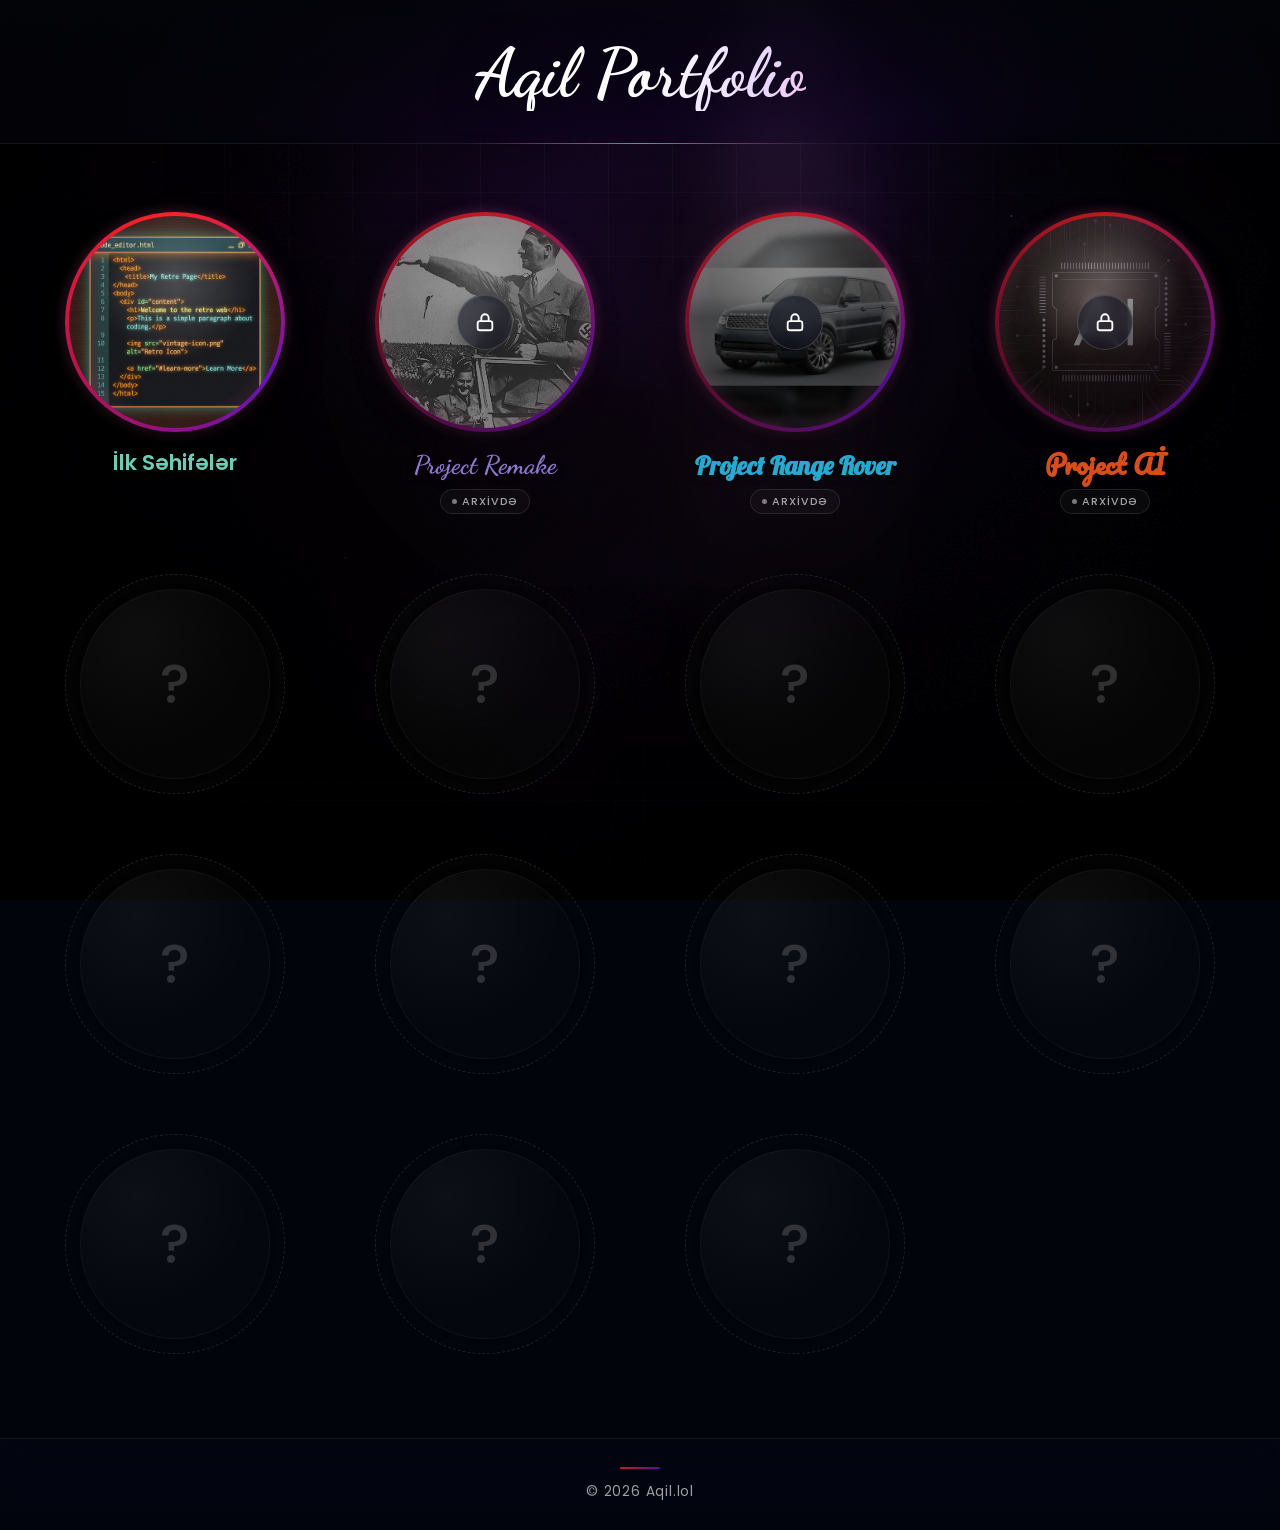
<file: index.html>
<!DOCTYPE html>
<html lang="az">
<head>
    <meta charset="UTF-8">
    <meta name="viewport" content="width=device-width, initial-scale=1.0">
    <meta name="theme-color" content="#030712">
    <meta name="description" content="Aqil Portfolio — Aqil.lol">
    <title>Aqil Portfolio</title>
    <link rel="preconnect" href="https://fonts.googleapis.com">
    <link rel="preconnect" href="https://fonts.gstatic.com" crossorigin>
    <link href="https://fonts.googleapis.com/css2?family=Dancing+Script:wght@700&family=Poppins:wght@400;500;600&family=Lobster&family=Pacifico&display=swap" rel="stylesheet">
    <link rel="stylesheet" href="style.css">
</head>
<body>
    <div class="backdrop" aria-hidden="true">
        <div class="aurora">
            <span class="aurora-blob aurora-blob--1"></span>
            <span class="aurora-blob aurora-blob--2"></span>
            <span class="aurora-blob aurora-blob--3"></span>
        </div>
        <canvas class="bg-canvas"></canvas>
        <div class="bg-beams">
            <span class="beam beam--1"></span>
            <span class="beam beam--2"></span>
            <span class="beam beam--3"></span>
        </div>
        <div class="bg-grid"></div>
        <div class="bg-floor"><div class="bg-floor-plane"></div></div>
        <div class="bg-stars"></div>
        <div class="bg-vignette"></div>
    </div>

    <header>
        <h1>Aqil Portfolio</h1>
    </header>

    <main>
        <section class="portfolio-gallery" aria-label="Layihələr">
            <article class="portfolio-item user-project-new">
                <a class="image-link" href="ilk-sehifeler/" aria-label="İlk Səhifələr">
                    <div class="image-frame">
                        <img src="resources/ilk-sehifeler-thumb.png" alt="" draggable="false">
                        <div class="frame-overlay"></div>
                    </div>
                </a>
                <p class="username">İlk Səhifələr</p>
            </article>
            <article class="portfolio-item user-project-1 is-locked">
                <div class="image-link" role="button" tabindex="0" aria-disabled="true" aria-label="Project Remake — arxivdədir">
                    <div class="image-frame">
                        <img src="resources/hitler.png" alt="" draggable="false">
                        <div class="frame-overlay"></div>
                        <span class="lock-badge" aria-hidden="true">
                            <svg viewBox="0 0 24 24" width="22" height="22" fill="none" stroke="currentColor" stroke-width="2" stroke-linecap="round" stroke-linejoin="round"><rect x="4" y="11" width="16" height="10" rx="2.5"/><path d="M8 11V7.5a4 4 0 0 1 8 0V11"/></svg>
                        </span>
                    </div>
                </div>
                <p class="username">Project Remake</p>
                <span class="archive-tag">Arxivdə</span>
            </article>
            <article class="portfolio-item user-project-2 is-locked">
                <div class="image-link" role="button" tabindex="0" aria-disabled="true" aria-label="Project Range Rover — arxivdədir">
                    <div class="image-frame">
                        <img src="resources/range-rover-thumb.jpg" alt="" draggable="false">
                        <div class="frame-overlay"></div>
                        <span class="lock-badge" aria-hidden="true">
                            <svg viewBox="0 0 24 24" width="22" height="22" fill="none" stroke="currentColor" stroke-width="2" stroke-linecap="round" stroke-linejoin="round"><rect x="4" y="11" width="16" height="10" rx="2.5"/><path d="M8 11V7.5a4 4 0 0 1 8 0V11"/></svg>
                        </span>
                    </div>
                </div>
                <p class="username">Project Range Rover</p>
                <span class="archive-tag">Arxivdə</span>
            </article>
            <article class="portfolio-item user-project-3 is-locked">
                <div class="image-link" role="button" tabindex="0" aria-disabled="true" aria-label="Project Aİ — arxivdədir">
                    <div class="image-frame">
                        <img src="resources/ai.jpg" alt="" draggable="false">
                        <div class="frame-overlay"></div>
                        <span class="lock-badge" aria-hidden="true">
                            <svg viewBox="0 0 24 24" width="22" height="22" fill="none" stroke="currentColor" stroke-width="2" stroke-linecap="round" stroke-linejoin="round"><rect x="4" y="11" width="16" height="10" rx="2.5"/><path d="M8 11V7.5a4 4 0 0 1 8 0V11"/></svg>
                        </span>
                    </div>
                </div>
                <p class="username">Project Aİ</p>
                <span class="archive-tag">Arxivdə</span>
            </article>
            <div class="portfolio-item is-empty" aria-hidden="true"><div class="image-frame"><span class="empty-mark">?</span></div></div>
            <div class="portfolio-item is-empty" aria-hidden="true"><div class="image-frame"><span class="empty-mark">?</span></div></div>
            <div class="portfolio-item is-empty" aria-hidden="true"><div class="image-frame"><span class="empty-mark">?</span></div></div>
            <div class="portfolio-item is-empty" aria-hidden="true"><div class="image-frame"><span class="empty-mark">?</span></div></div>
            <div class="portfolio-item is-empty" aria-hidden="true"><div class="image-frame"><span class="empty-mark">?</span></div></div>
            <div class="portfolio-item is-empty" aria-hidden="true"><div class="image-frame"><span class="empty-mark">?</span></div></div>
            <div class="portfolio-item is-empty" aria-hidden="true"><div class="image-frame"><span class="empty-mark">?</span></div></div>
            <div class="portfolio-item is-empty" aria-hidden="true"><div class="image-frame"><span class="empty-mark">?</span></div></div>
            <div class="portfolio-item is-empty" aria-hidden="true"><div class="image-frame"><span class="empty-mark">?</span></div></div>
            <div class="portfolio-item is-empty" aria-hidden="true"><div class="image-frame"><span class="empty-mark">?</span></div></div>
            <div class="portfolio-item is-empty" aria-hidden="true"><div class="image-frame"><span class="empty-mark">?</span></div></div>
        </section>
    </main>

    <footer>
        <div class="footer-content">
            <span class="footer-line" aria-hidden="true"></span>
            <p>&copy; 2026 Aqil.lol</p>
        </div>
    </footer>

    <div class="toast" role="status" aria-live="polite"></div>

    <script src="script.js"></script>

    <script type="text/javascript">
    (function() {
    window.__insp = window.__insp || [];
    __insp.push(['wid', 417735939]);
    var ldinsp = function(){
    if(typeof window.__inspld != "undefined") return; window.__inspld = 1; var insp = document.createElement('script'); insp.type = 'text/javascript'; insp.async = true; insp.id = "inspsync"; insp.src = ('https:' == document.location.protocol ? 'https' : 'http') + '://cdn.inspectlet.com/inspectlet.js?wid=417735939&r=' + Math.floor(new Date().getTime()/3600000); var x = document.getElementsByTagName('script')[0]; x.parentNode.insertBefore(insp, x); };
    setTimeout(ldinsp, 0);
    })();
    </script>
</body>
</html>
</file>
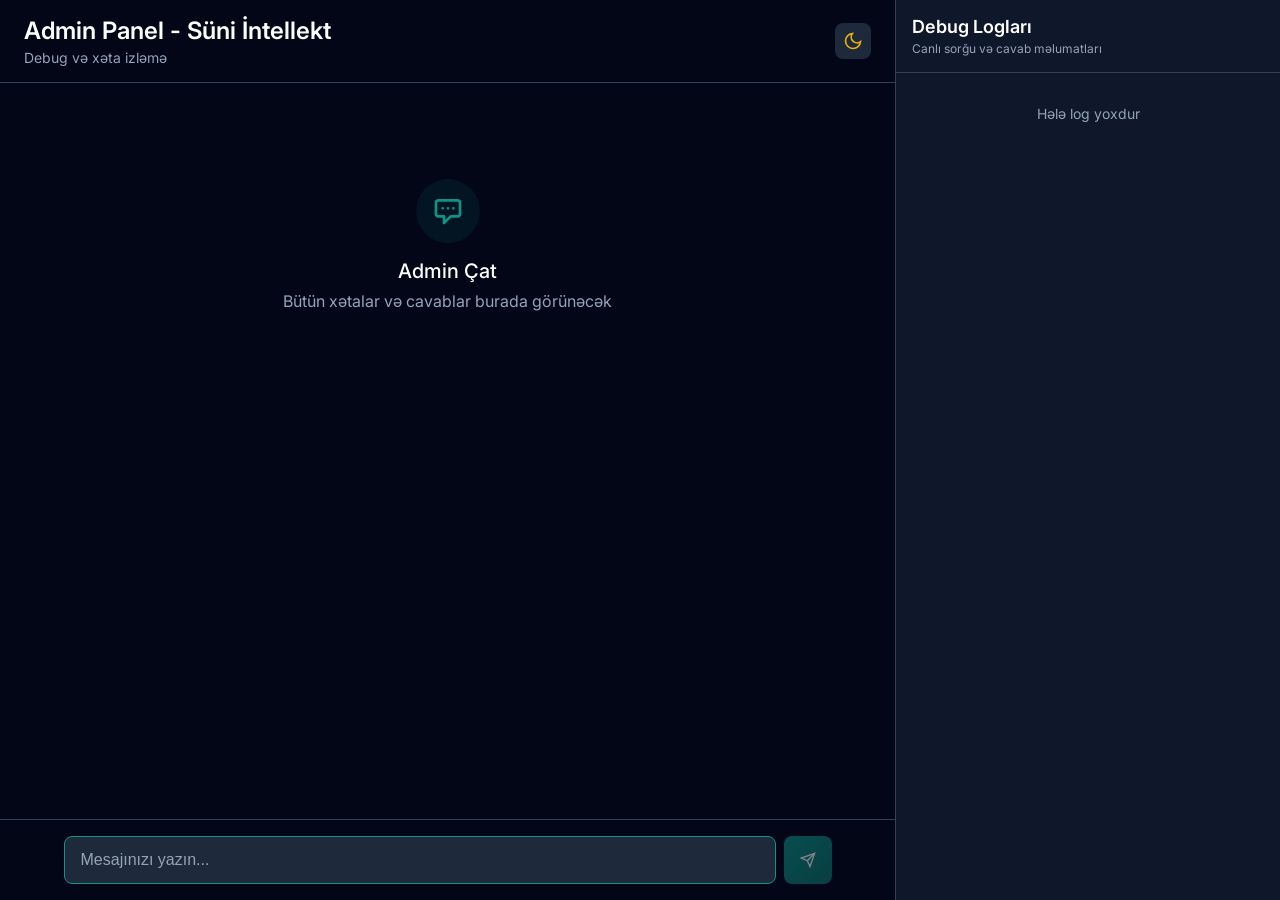
<file: ai-admin/index.html>
<!DOCTYPE html>
<html lang="az">
<head>
    <meta charset="UTF-8">
    <meta name="viewport" content="width=device-width, initial-scale=1.0">
    <title>Admin Panel - Süni İntellekt</title>
    <link rel="stylesheet" href="style.css">
    <link href="https://fonts.googleapis.com/css2?family=Inter:wght@300;400;500;600;700&display=swap" rel="stylesheet">
</head>
<body>
    <div class="app-container">
        <div class="chat-panel">
            <header class="header">
                <div class="header-content">
                    <div>
                        <h1 class="header-title">Admin Panel - Süni İntellekt</h1>
                        <p class="header-subtitle">Debug və xəta izləmə</p>
                    </div>
                    <button class="theme-toggle" id="themeToggle" aria-label="Toggle theme">
                        <div class="icon-container">
                            <svg class="icon-sun" viewBox="0 0 24 24" fill="none" stroke="currentColor" stroke-width="2">
                                <circle cx="12" cy="12" r="5"/><line x1="12" y1="1" x2="12" y2="3"/><line x1="12" y1="21" x2="12" y2="23"/>
                                <line x1="4.22" y1="4.22" x2="5.64" y2="5.64"/><line x1="18.36" y1="18.36" x2="19.78" y2="19.78"/>
                                <line x1="1" y1="12" x2="3" y2="12"/><line x1="21" y1="12" x2="23" y2="12"/>
                                <line x1="4.22" y1="19.78" x2="5.64" y2="18.36"/><line x1="18.36" y1="5.64" x2="19.78" y2="4.22"/>
                            </svg>
                            <svg class="icon-moon" viewBox="0 0 24 24" fill="none" stroke="currentColor" stroke-width="2">
                                <path d="M21 12.79A9 9 0 1 1 11.21 3 7 7 0 0 0 21 12.79z"/>
                            </svg>
                        </div>
                    </button>
                </div>
            </header>

            <main class="main-content" id="scrollContainer">
                <div class="messages-container" id="messagesContainer">
                    <div class="empty-state" id="emptyState">
                        <div class="empty-icon">
                            <svg viewBox="0 0 24 24" fill="none" stroke="currentColor" stroke-width="2">
                                <path stroke-linecap="round" stroke-linejoin="round" d="M8 10h.01M12 10h.01M16 10h.01M9 16H5a2 2 0 01-2-2V6a2 2 0 012-2h14a2 2 0 012 2v8a2 2 0 01-2 2h-5l-5 5v-5z"/>
                            </svg>
                        </div>
                        <h2>Admin Çat</h2>
                        <p>Bütün xətalar və cavablar burada görünəcək</p>
                    </div>

                </div>
            </main>

            <div class="input-area">
                <form class="input-form" id="chatForm">
                    <input 
                        type="text" 
                        class="message-input" 
                        id="messageInput"
                        placeholder="Mesajınızı yazın..."
                        autocomplete="off"
                    />
                    <button type="submit" class="send-button" id="sendButton" disabled>
                        <svg viewBox="0 0 24 24" fill="none" stroke="currentColor" stroke-width="2">
                            <line x1="22" y1="2" x2="11" y2="13"/><polygon points="22 2 15 22 11 13 2 9 22 2"/>
                        </svg>
                        <span class="sr-only">Göndər</span>
                    </button>
                </form>
            </div>
        </div>

        <div class="debug-panel">
            <header class="debug-header">
                <h2>Debug Logları</h2>
                <p>Canlı sorğu və cavab məlumatları</p>
            </header>
            <div class="debug-content" id="debugContent">
                <div class="debug-empty" id="debugEmpty">
                    <p>Hələ log yoxdur</p>
                </div>
            </div>
        </div>
    </div>

    <script src="script.js"></script>
</body>
</html>
</file>
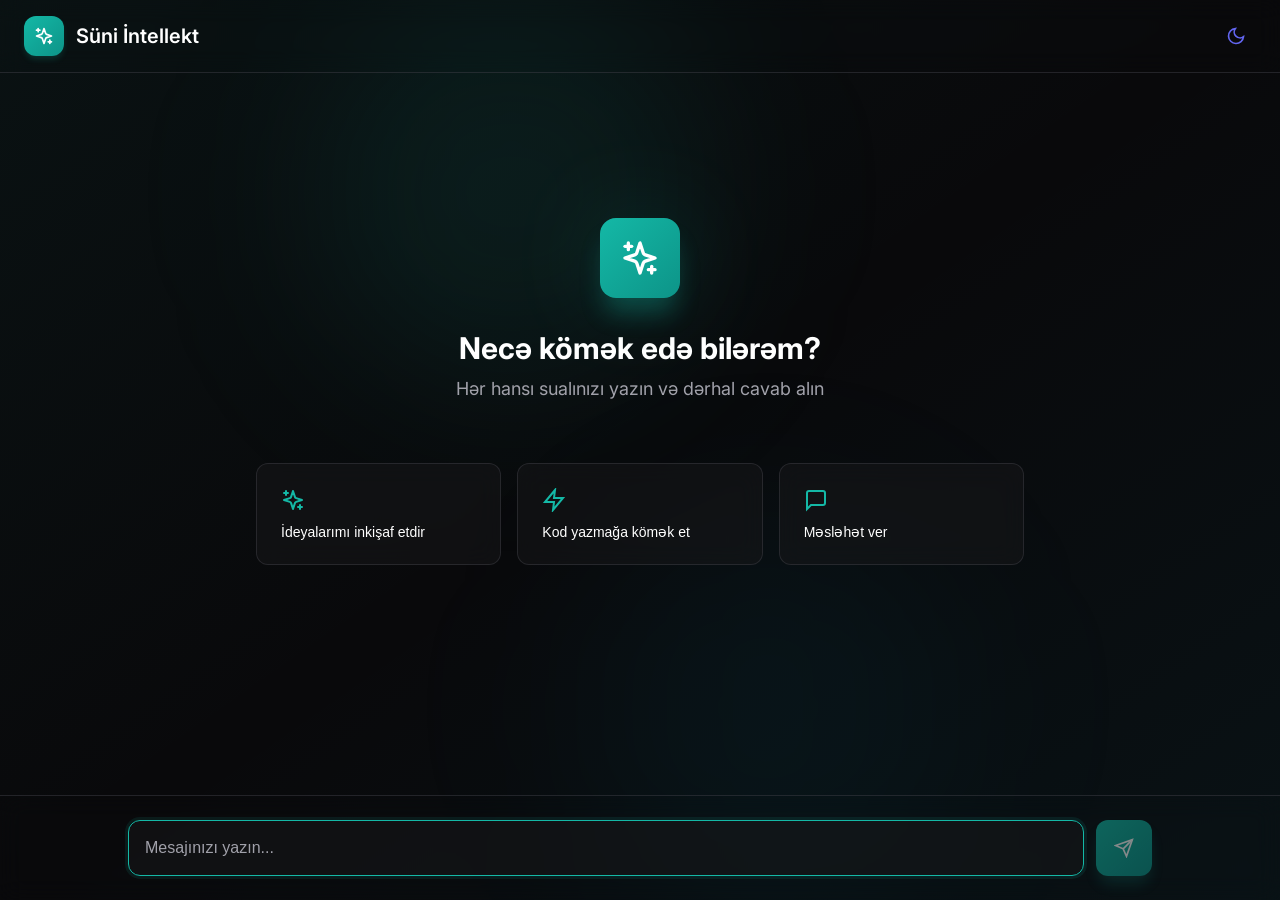
<file: ai/index.html>
<!DOCTYPE html>
<html lang="az">
<head>
    <meta charset="UTF-8">
    <meta name="viewport" content="width=device-width, initial-scale=1.0">
    <title>Süni İntellekt - AI Chat</title>
    <link rel="stylesheet" href="style.css">
    <link href="https://fonts.googleapis.com/css2?family=Inter:wght@300;400;500;600;700&display=swap" rel="stylesheet">
</head>
<body>
    <div class="app-container">
        <div class="bg-decoration bg-gradient"></div>
        <div class="bg-decoration bg-blur bg-blur-1"></div>
        <div class="bg-decoration bg-blur bg-blur-2"></div>

        <header class="header">
            <div class="header-content">
                <div class="header-left">
                    <div class="logo-icon">
                        <svg class="icon-sparkles" viewBox="0 0 24 24" fill="none" stroke="currentColor" stroke-width="2" stroke-linecap="round" stroke-linejoin="round">
                            <path d="m12 3-1.912 5.813a2 2 0 0 1-1.275 1.275L3 12l5.813 1.912a2 2 0 0 1 1.275 1.275L12 21l1.912-5.813a2 2 0 0 1 1.275-1.275L21 12l-5.813-1.912a2 2 0 0 1-1.275-1.275L12 3Z"/>
                            <path d="M5 3v4"/>
                            <path d="M19 17v4"/>
                            <path d="M3 5h4"/>
                            <path d="M17 19h4"/>
                        </svg>
                    </div>
                    <h1 class="header-title">Süni İntellekt</h1>
                </div>
                <button class="theme-toggle" id="themeToggle" aria-label="Toggle theme">
                    <div class="icon-container">
                        <svg class="icon-sun" viewBox="0 0 24 24" fill="none" stroke="currentColor" stroke-width="2">
                            <circle cx="12" cy="12" r="5"/><line x1="12" y1="1" x2="12" y2="3"/><line x1="12" y1="21" x2="12" y2="23"/>
                            <line x1="4.22" y1="4.22" x2="5.64" y2="5.64"/><line x1="18.36" y1="18.36" x2="19.78" y2="19.78"/>
                            <line x1="1" y1="12" x2="3" y2="12"/><line x1="21" y1="12" x2="23" y2="12"/>
                            <line x1="4.22" y1="19.78" x2="5.64" y2="18.36"/><line x1="18.36" y1="5.64" x2="19.78" y2="4.22"/>
                        </svg>
                        <svg class="icon-moon" viewBox="0 0 24 24" fill="none" stroke="currentColor" stroke-width="2">
                            <path d="M21 12.79A9 9 0 1 1 11.21 3 7 7 0 0 0 21 12.79z"/>
                        </svg>
                    </div>
                </button>
            </div>
        </header>

        <main class="main-content" id="scrollContainer">
            <div class="messages-container" id="messagesContainer">
                <div class="empty-state" id="emptyState">
                    <div class="empty-icon-wrapper">
                        <div class="empty-icon-bg"></div>
                        <div class="empty-icon">
                            <svg class="icon-sparkles" viewBox="0 0 24 24" fill="none" stroke="currentColor" stroke-width="2" stroke-linecap="round" stroke-linejoin="round">
                                <path d="m12 3-1.912 5.813a2 2 0 0 1-1.275 1.275L3 12l5.813 1.912a2 2 0 0 1 1.275 1.275L12 21l1.912-5.813a2 2 0 0 1 1.275-1.275L21 12l-5.813-1.912a2 2 0 0 1-1.275-1.275L12 3Z"/>
                                <path d="M5 3v4"/>
                                <path d="M19 17v4"/>
                                <path d="M3 5h4"/>
                                <path d="M17 19h4"/>
                            </svg>
                        </div>
                    </div>
                    <div class="empty-text">
                        <h2>Necə kömək edə bilərəm?</h2>
                        <p>Hər hansı sualınızı yazın və dərhal cavab alın</p>
                    </div>
                    <div class="suggestion-cards">
                        <button class="suggestion-card" data-text="İdeyalarımı inkişaf etdir">
                            <div class="suggestion-bg gradient-violet"></div>
                            <div class="suggestion-content">
                                <svg class="suggestion-icon" viewBox="0 0 24 24" fill="none" stroke="currentColor" stroke-width="2" stroke-linecap="round" stroke-linejoin="round">
                                    <path d="m12 3-1.912 5.813a2 2 0 0 1-1.275 1.275L3 12l5.813 1.912a2 2 0 0 1 1.275 1.275L12 21l1.912-5.813a2 2 0 0 1 1.275-1.275L21 12l-5.813-1.912a2 2 0 0 1-1.275-1.275L12 3Z"/>
                                    <path d="M5 3v4"/>
                                    <path d="M19 17v4"/>
                                    <path d="M3 5h4"/>
                                    <path d="M17 19h4"/>
                                </svg>
                                <p>İdeyalarımı inkişaf etdir</p>
                            </div>
                        </button>
                        <button class="suggestion-card" data-text="Kod yazmağa kömək et">
                            <div class="suggestion-bg gradient-cyan"></div>
                            <div class="suggestion-content">
                                <svg class="suggestion-icon" viewBox="0 0 24 24" fill="none" stroke="currentColor" stroke-width="2">
                                    <polygon points="13 2 3 14 12 14 11 22 21 10 12 10 13 2"/>
                                </svg>
                                <p>Kod yazmağa kömək et</p>
                            </div>
                        </button>
                        <button class="suggestion-card" data-text="Məsləhət ver">
                            <div class="suggestion-bg gradient-emerald"></div>
                            <div class="suggestion-content">
                                <svg class="suggestion-icon" viewBox="0 0 24 24" fill="none" stroke="currentColor" stroke-width="2">
                                    <path d="M21 15a2 2 0 0 1-2 2H7l-4 4V5a2 2 0 0 1 2-2h14a2 2 0 0 1 2 2z"/>
                                </svg>
                                <p>Məsləhət ver</p>
                            </div>
                        </button>
                    </div>
                </div>
            </div>
        </main>

        <div class="input-area">
            <form class="input-form" id="chatForm">
                <div class="input-wrapper">
                    <input 
                        type="text" 
                        class="message-input" 
                        id="messageInput"
                        placeholder="Mesajınızı yazın..."
                        autocomplete="off"
                    />
                </div>
                <button type="submit" class="send-button" id="sendButton" disabled>
                    <svg viewBox="0 0 24 24" fill="none" stroke="currentColor" stroke-width="2">
                        <line x1="22" y1="2" x2="11" y2="13"/><polygon points="22 2 15 22 11 13 2 9 22 2"/>
                    </svg>
                    <span class="sr-only">Göndər</span>
                </button>
            </form>
        </div>
    </div>

    <script src="script.js"></script>
</body>
</html>
</file>
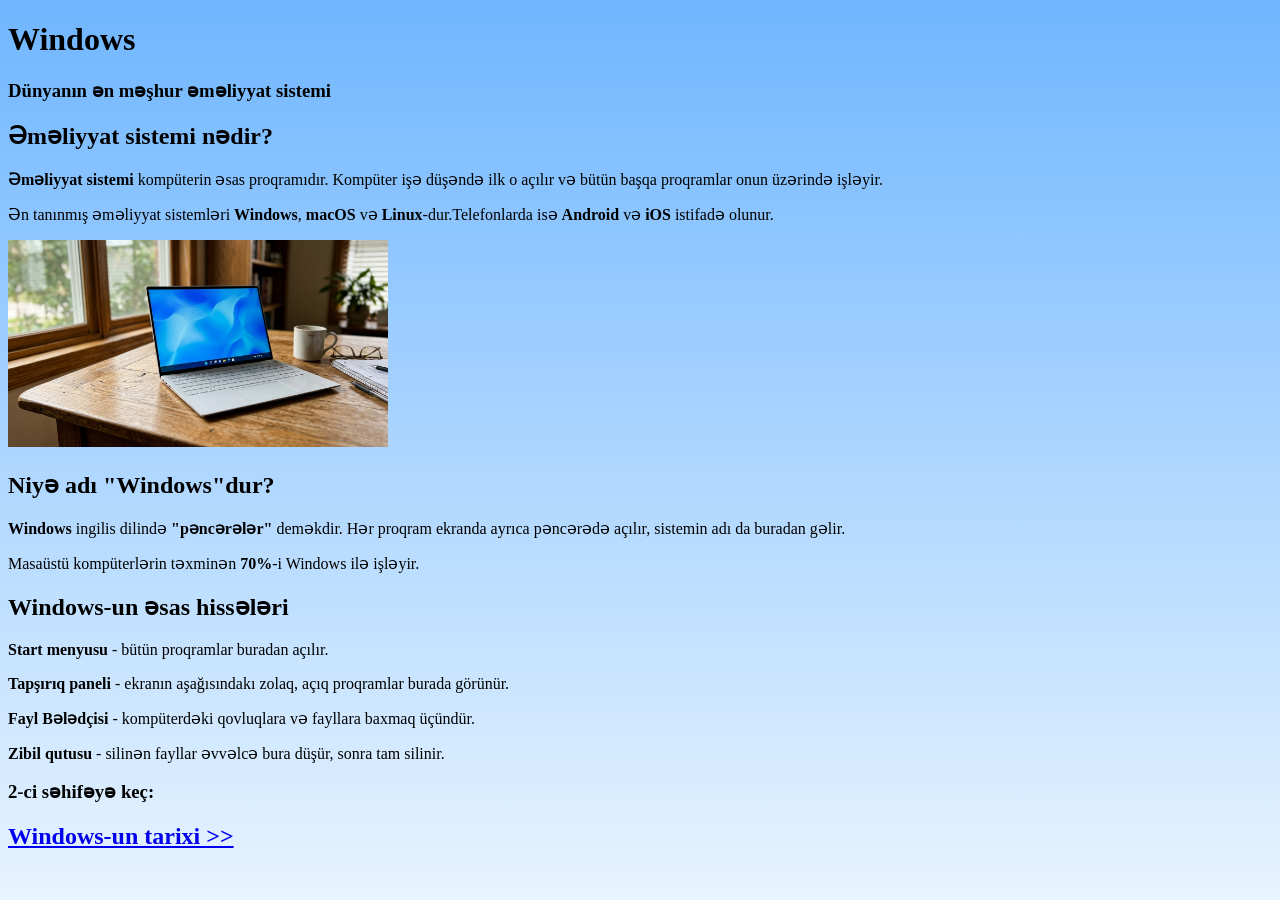
<file: ilk-sehifeler/index.html>
<!DOCTYPE html>
<html>
<head>
<meta charset="UTF-8">
    <title>Windows</title>
</head>
<body style="background: linear-gradient(to bottom, #6fb6ff, #e8f4ff); background-attachment: fixed;">

<div class="basliq">
<h1>Windows</h1>
  <h3>Dünyanın ən məşhur əməliyyat sistemi</h3>
</div>


    <div class="yazi1">
<h2>Əməliyyat sistemi nədir?</h2>
<p><b>Əməliyyat sistemi</b> kompüterin əsas proqramıdır.  Kompüter işə düşəndə ilk o açılır və bütün başqa proqramlar onun üzərində işləyir.</p>
<p>Ən tanınmış əməliyyat sistemləri <b>Windows</b>, <b>macOS</b> və <b>Linux</b>-dur.Telefonlarda isə <b>Android</b> və <b>iOS</b> istifadə olunur.</p>
    </div>

<div class="sekil1">
  <img src="kompyuter.png" alt="Masanın üstündə noutbuk" width="380">
</div>

  <div class="yazi2">
<h2>Niyə adı "Windows"dur?</h2>
<p><b>Windows</b> ingilis dilində <b>"pəncərələr"</b> deməkdir.   Hər proqram ekranda ayrıca pəncərədə açılır, sistemin adı da buradan gəlir.</p>
<p>Masaüstü kompüterlərin təxminən <b>70%</b>-i Windows ilə işləyir.</p>
  </div>

<div class="yazi3">
<h2>Windows-un əsas hissələri</h2>
<p><b>Start menyusu</b> - bütün proqramlar buradan açılır.</p>
<p><b>Tapşırıq paneli</b> - ekranın aşağısındakı zolaq, açıq proqramlar burada görünür.</p>
  <p><b>Fayl Bələdçisi</b> - kompüterdəki qovluqlara və fayllara baxmaq üçündür.</p>
<p><b>Zibil qutusu</b> - silinən fayllar əvvəlcə bura düşür, sonra tam silinir.</p>
</div>

<div class="kecid">
  <h3>2-ci səhifəyə keç:</h3>
<h2><a href="sehife2/"><b>Windows-un tarixi &gt;&gt;</b></a></h2>
<br><br>
</div>

</body>
</html>
</file>
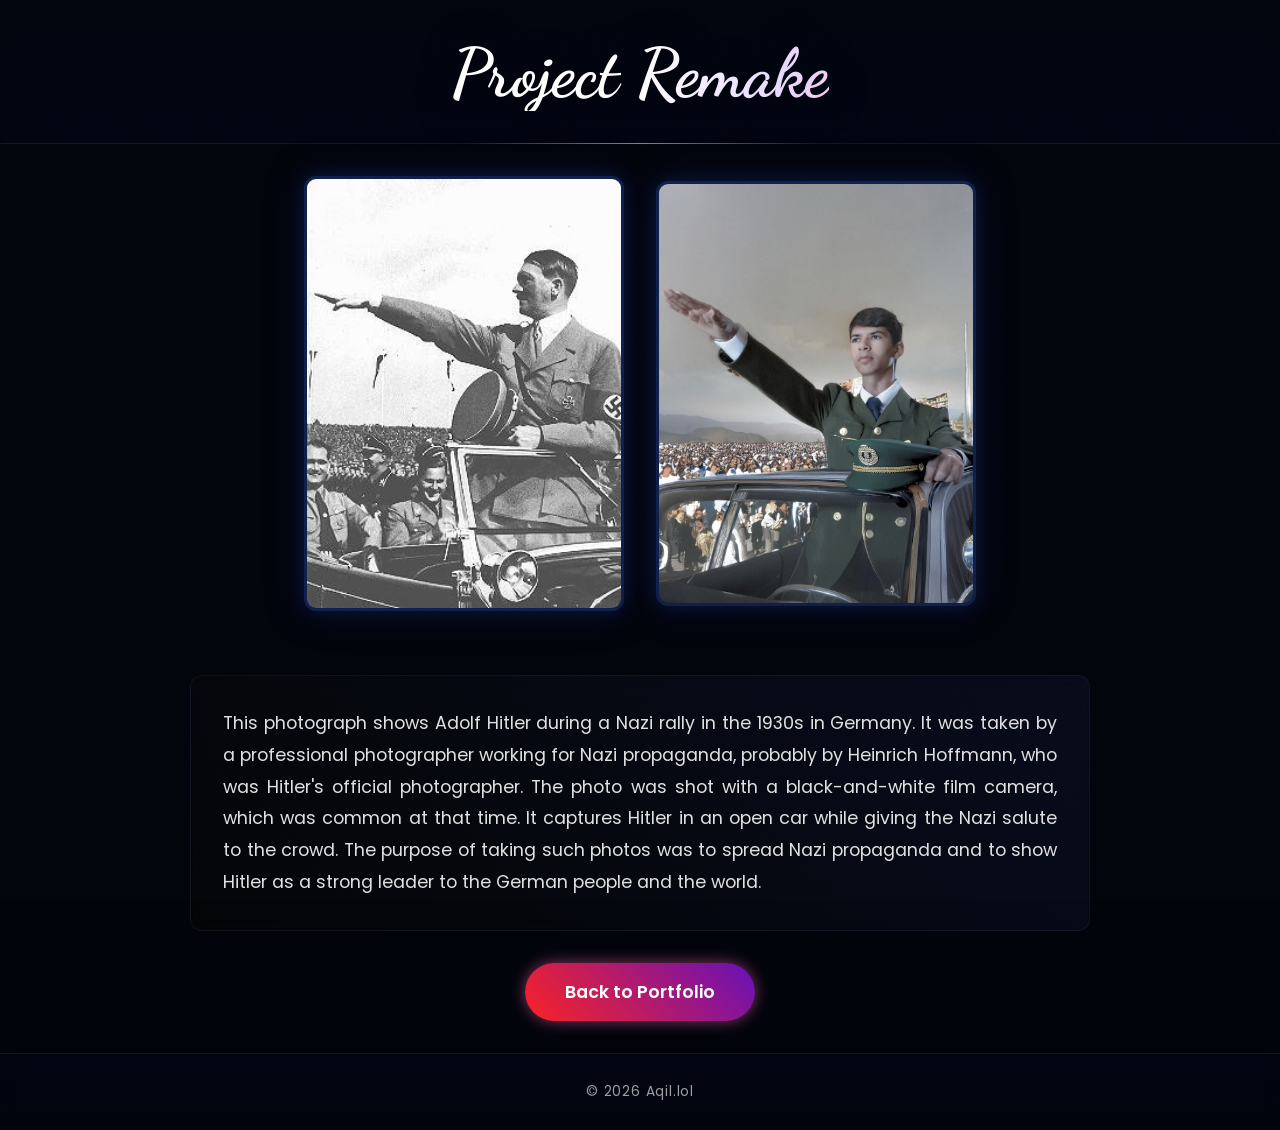
<file: project-remake/index.html>
<!DOCTYPE html>
<html lang="en">
<head>
    <meta charset="UTF-8">
    <meta name="viewport" content="width=device-width, initial-scale=1.0, maximum-scale=1.0, user-scalable=no">
    <meta name="theme-color" content="#000000">
    <title>Project Remake - Portfolio</title>
    <link rel="stylesheet" href="../style.css">
    <link rel="stylesheet" href="style.css">
    <link href="https://fonts.googleapis.com/css2?family=Dancing+Script:wght@700&family=Poppins:wght@400;600&display=swap" rel="stylesheet">
    <style>
        body {
            -webkit-touch-callout: none;
            -webkit-user-select: none;
            -khtml-user-select: none;
            -moz-user-select: none;
            -ms-user-select: none;
            user-select: none;
        }

        @media screen and (-webkit-min-device-pixel-ratio: 0) {
            body::before {
                content: '';
                position: fixed;
                top: 0;
                left: 0;
                width: 100%;
                height: 100%;
                pointer-events: none;
                z-index: 9999;
            }
        }
        
        img {
            -webkit-user-drag: none;
            -khtml-user-drag: none;
            -moz-user-drag: none;
            -o-user-drag: none;
            user-drag: none;
            pointer-events: auto;
        }

        .back-button {
            -webkit-tap-highlight-color: transparent;
            touch-action: manipulation;
        }
    </style>
</head>
<body>
    <header>
        <h1>Project Remake</h1>
    </header>
    <main>
        <section class="project-remake-container">
            <div class="project-content">
                <div class="project-images-wrapper">
                    <div class="project-image-wrapper">
                        <img src="resources/hitler.png" alt="Original Photo" class="project-image">
                    </div>
                    <div class="project-image-wrapper">
                        <img src="resources/hitler_aqil.jpg" alt="Project Remake" class="project-image">
                    </div>
                </div>
                <div class="project-description">
                    <p>This photograph shows Adolf Hitler during a Nazi rally in the 1930s in Germany. It was taken by a professional photographer working for Nazi propaganda, probably by Heinrich Hoffmann, who was Hitler's official photographer. The photo was shot with a black-and-white film camera, which was common at that time. It captures Hitler in an open car while giving the Nazi salute to the crowd. The purpose of taking such photos was to spread Nazi propaganda and to show Hitler as a strong leader to the German people and the world.</p>
                </div>
                <a href="../" class="back-button">Back to Portfolio</a>
            </div>
        </section>
    </main>
    <footer>
        <div class="footer-content">
            <p>&copy; 2026 Aqil.lol</p>
        </div>
    </footer>
    <script>
        document.addEventListener('contextmenu', function(e) {
            if (e.target.tagName === 'IMG') {
                e.preventDefault();
                return false;
            }
        });

        let longPressTimer;
        document.addEventListener('touchstart', function(e) {
            if (e.target.tagName === 'IMG') {
                longPressTimer = setTimeout(function() {
                    e.preventDefault();
                }, 500);
            }
        }, { passive: false });

        document.addEventListener('touchend', function(e) {
            if (e.target.tagName === 'IMG') {
                clearTimeout(longPressTimer);
            }
        });

        document.addEventListener('touchmove', function(e) {
            if (e.target.tagName === 'IMG') {
                clearTimeout(longPressTimer);
            }
        });
    </script>
    
    <script type="text/javascript">
    (function() {
    window.__insp = window.__insp || [];
    __insp.push(['wid', 417735939]);
    var ldinsp = function(){
    if(typeof window.__inspld != "undefined") return; window.__inspld = 1; var insp = document.createElement('script'); insp.type = 'text/javascript'; insp.async = true; insp.id = "inspsync"; insp.src = ('https:' == document.location.protocol ? 'https' : 'http') + '://cdn.inspectlet.com/inspectlet.js?wid=417735939&r=' + Math.floor(new Date().getTime()/3600000); var x = document.getElementsByTagName('script')[0]; x.parentNode.insertBefore(insp, x); };
    setTimeout(ldinsp, 0);
    })();
    </script>

</body>
</html>
</file>
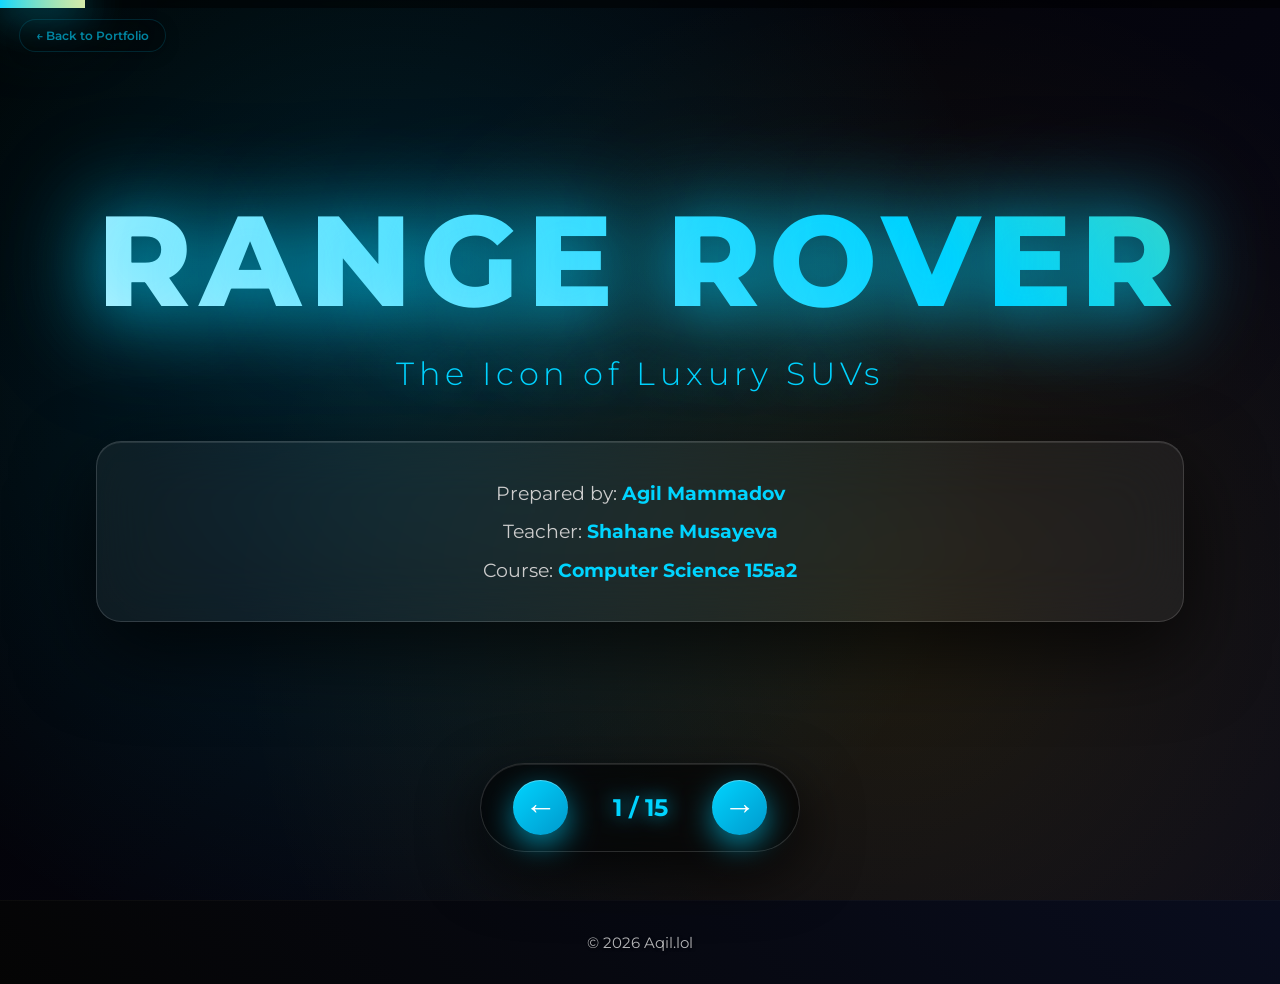
<file: project-rr/index.html>
<!DOCTYPE html>
<html lang="en">
<head>
    <meta charset="UTF-8">
    <meta name="viewport" content="width=device-width, initial-scale=1.0">
    <title>Range Rover Presentation</title>
    <link rel="stylesheet" href="style-complete.css">
    <link href="https://fonts.googleapis.com/css2?family=Montserrat:wght@300;400;600;700;800&family=Playfair+Display:wght@700&display=swap" rel="stylesheet">
</head>
<body>
    <div class="presentation-container">
        <div class="luxury-background"></div>
        
        <section class="slide active" id="slide1">
            <div class="slide-content">
                <h1 class="main-title">RANGE ROVER</h1>
                <p class="subtitle">The Icon of Luxury SUVs</p>
                <div class="student-info">
                    <p>Prepared by: <strong>Agil Mammadov</strong></p>
                    <p>Teacher: <strong>Shahane Musayeva</strong></p>
                    <p>Course: <strong>Computer Science 155a2</strong></p>
                </div>
            </div>
        </section>

        <section class="slide" id="slide2">
            <div class="slide-content">
                <h2 class="slide-title">The Beginning - 1948</h2>
                <div class="content-box">
                    <div class="text-content">
                        <p>Land Rover was founded in <strong>1948</strong> by the Rover Company in the United Kingdom.</p>
                        <p>The company started by making tough vehicles for farmers and workers.</p>
                        <p>These early vehicles were simple but extremely reliable and capable.</p>
                        <p>They became famous for their ability to work in harsh conditions.</p>
                        <p>The success of these early Land Rovers laid the foundation for something greater.</p>
                        <p>The company dreamed of creating a luxury vehicle with the same toughness.</p>
                        <p>This vision would eventually lead to the creation of Range Rover.</p>
                    </div>
                    <div class="image-grid">
                        <img src="resources/land-rover-1948.jpg" alt="1948 Land Rover" class="slide-image main-img" draggable="false">
                        <img src="resources/rr-badge-detail.jpg" alt="Land Rover Badge" class="slide-image detail-img" draggable="false">
                    </div>
                </div>
            </div>
        </section>

        <section class="slide" id="slide3">
            <div class="slide-content">
                <h2 class="slide-title">SUVs Before Range Rover - 1950s-1960s</h2>
                <div class="content-box">
                    <div class="text-content">
                        <p>Early SUVs like the <strong>Jeep Wagoneer</strong> and <strong>Land Rover Series</strong> were very basic.</p>
                        <p>They had simple interiors with plastic dashboards and cloth seats.</p>
                        <p>The rides were rough and bumpy even on normal roads.</p>
                        <p>These vehicles were made for military operations and farming work.</p>
                        <p>Comfort and luxury were not priorities for these early models.</p>
                        <p>They were practical tools rather than status symbols.</p>
                        <p>Most people would not drive them to fancy places or events.</p>
                        <p>Range Rover would soon change all of this with its revolutionary approach.</p>
                    </div>
                    <div class="image-grid">
                        <img src="resources/early-suvs.jpg" alt="Early SUVs" class="slide-image main-img" draggable="false">
                        <img src="resources/basic-suv-interior.jpg" alt="Basic SUV Interior" class="slide-image detail-img" draggable="false">
                    </div>
                </div>
            </div>
        </section>

        <section class="slide" id="slide4">
            <div class="slide-content">
                <h2 class="slide-title">Range Rover is Born - 1970</h2>
                <div class="content-box">
                    <div class="text-content">
                        <p>In <strong>1970</strong>, something revolutionary happened in the automotive world.</p>
                        <p>Two brilliant engineers, <strong>Charles Spencer King</strong> and <strong>Gordon Bashford</strong>, created the first Range Rover.</p>
                        <p>Charles Spencer King was the chief engineer who led the technical development.</p>
                        <p>Gordon Bashford designed the iconic boxy shape that became legendary.</p>
                        <p>They wanted to build a vehicle that combined luxury car comfort with off-road power.</p>
                        <p>The first Range Rover had a powerful V8 engine and permanent four-wheel drive.</p>
                        <p>It featured coil spring suspension which was revolutionary for SUVs at that time.</p>
                        <p>The launch in June 1970 changed the automotive industry forever.</p>
                        <p>For the first time, an SUV could be driven to fancy events and rough terrain equally well.</p>
                    </div>
                    <div class="image-grid">
                        <img src="resources/range-rover-1970.jpg" alt="1970 Range Rover" class="slide-image main-img" draggable="false">
                        <img src="resources/charles-spencer-king.jpg" alt="Charles Spencer King" class="slide-image detail-img" draggable="false">
                        <img src="resources/gordon-bashford.jpg" alt="Gordon Bashford" class="slide-image detail-img" draggable="false">
                        <img src="resources/rr-blueprint.jpg" alt="Design Blueprint" class="slide-image detail-img" draggable="false">
                    </div>
                </div>
            </div>
        </section>

        <section class="slide" id="slide5">
            <div class="slide-content">
                <h2 class="slide-title">The Classic Era - 1970-1996</h2>
                <div class="content-box">
                    <div class="text-content">
                        <p>The original Range Rover stayed in production for an amazing <strong>26 years</strong> from 1970 to 1996.</p>
                        <p>It had a simple but elegant boxy design with clean lines that became iconic.</p>
                        <p>The interior featured leather seats, wood trim, and carpeted floors - luxury for an SUV.</p>
                        <p>Under the hood was a powerful 3.5-liter V8 engine that produced smooth performance.</p>
                        <p>The permanent four-wheel drive system worked automatically without any driver input needed.</p>
                        <p>It could climb steep mountains, cross rivers, and drive through deep mud easily.</p>
                        <p>At the same time, it was comfortable enough for long highway drives.</p>
                        <p>Celebrities, royals, and adventurers all fell in love with this versatile vehicle.</p>
                        <p>The Classic Range Rover proved that luxury and capability could exist together perfectly.</p>
                    </div>
                    <div class="image-grid">
                        <img src="resources/classic-range-rover.jpg" alt="Classic Range Rover" class="slide-image main-img" draggable="false">
                        <img src="resources/rr-classic-interior.jpg" alt="Classic Interior" class="slide-image detail-img" draggable="false">
                        <img src="resources/rr-v8-engine.jpg" alt="V8 Engine" class="slide-image detail-img" draggable="false">
                        <img src="resources/rr-wheel-classic.jpg" alt="Classic Wheel" class="slide-image detail-img" draggable="false">
                    </div>
                </div>
            </div>
        </section>

        <section class="slide" id="slide6">
            <div class="slide-content">
                <h2 class="slide-title">Second Generation - 1994-2001</h2>
                <div class="content-box">
                    <div class="text-content">
                        <p>In <strong>1994</strong>, Range Rover launched the second generation with major improvements.</p>
                        <p>The design became more refined with smoother curves while keeping the iconic shape.</p>
                        <p>It introduced electronic air suspension that could raise or lower the vehicle automatically.</p>
                        <p>The interior became even more luxurious with better materials and more space.</p>
                        <p>New safety features like airbags and ABS brakes became standard equipment.</p>
                        <p>The engines were more powerful and fuel-efficient than the first generation.</p>
                        <p>This generation made Range Rover even more popular with luxury car buyers worldwide.</p>
                        <p>It competed directly with luxury sedans while offering superior versatility and presence.</p>
                    </div>
                    <div class="image-grid">
                        <img src="resources/rr-gen2.jpg" alt="1994 Range Rover" class="slide-image main-img" draggable="false">
                        <img src="resources/rr-suspension.jpg" alt="Air Suspension" class="slide-image detail-img" draggable="false">
                        <img src="resources/rr-leather-seats.jpg" alt="Luxury Seats" class="slide-image detail-img" draggable="false">
                    </div>
                </div>
            </div>
        </section>

        <section class="slide" id="slide7">
            <div class="slide-content">
                <h2 class="slide-title">2018 Range Rover - Modern Luxury</h2>
                <div class="content-box">
                    <div class="text-content">
                        <p>The <strong>2018 Range Rover</strong> represented the peak of fourth-generation refinement.</p>
                        <p>It featured a stunning aluminum body that was lighter yet stronger than steel.</p>
                        <p>The exterior design was sleek and modern with LED headlights and a bold grille.</p>
                        <p>Inside, passengers enjoyed premium leather, real wood veneers, and soft-touch materials everywhere.</p>
                        <p>The dual touchscreen infotainment system controlled navigation, climate, and entertainment.</p>
                        <p>Engine options included powerful supercharged V6 and V8 engines with smooth performance.</p>
                        <p>Advanced terrain response systems made off-roading easier than ever before.</p>
                        <p>The 2018 model proved Range Rover was still the king of luxury SUVs.</p>
                    </div>
                    <div class="image-grid">
                        <img src="resources/range-rover-2018.jpg" alt="2018 Range Rover" class="slide-image main-img" draggable="false">
                        <img src="resources/rr-2018-interior.jpg" alt="2018 Interior" class="slide-image detail-img" draggable="false">
                        <img src="resources/rr-2018-dash.jpg" alt="2018 Dashboard" class="slide-image detail-img" draggable="false">
                        <img src="resources/rr-wood-trim.jpg" alt="Wood Trim" class="slide-image detail-img" draggable="false">
                    </div>
                </div>
            </div>
        </section>

        <section class="slide" id="slide8">
            <div class="slide-content">
                <h2 class="slide-title">2022 Range Rover - Fifth Generation</h2>
                <div class="content-box">
                    <div class="text-content">
                        <p>The <strong>2022 Range Rover</strong> launched as the all-new fifth generation with revolutionary changes.</p>
                        <p>The exterior design became more minimalist with hidden door handles that pop out automatically.</p>
                        <p>A massive curved digital display replaced traditional gauges and buttons inside.</p>
                        <p>The interior featured sustainable luxury materials including recycled fabrics and responsibly sourced wood.</p>
                        <p>Massage seats with heating, cooling, and multiple adjustment options provided ultimate comfort.</p>
                        <p>The air suspension became even more advanced with predictive technology using cameras.</p>
                        <p>Plug-in hybrid options allowed silent electric driving for short city trips.</p>
                        <p>The 2022 model set new standards for what a luxury SUV could be.</p>
                        <p>It combined cutting-edge technology with timeless Range Rover capability and elegance.</p>
                    </div>
                    <div class="image-grid">
                        <img src="resources/range-rover-2022.jpg" alt="2022 Range Rover" class="slide-image main-img" draggable="false">
                        <img src="resources/rr-hidden-handles.jpg" alt="Hidden Handles" class="slide-image detail-img" draggable="false">
                        <img src="resources/rr-digital-dash.jpg" alt="Digital Display" class="slide-image detail-img" draggable="false">
                        <img src="resources/rr-massage-seats.jpg" alt="Massage Seats" class="slide-image detail-img" draggable="false">
                    </div>
                </div>
            </div>
        </section>

        <section class="slide" id="slide9">
            <div class="slide-content">
                <h2 class="slide-title">2025 Range Rover - Fifth Generation</h2>
                <div class="content-box">
                    <div class="text-content">
                        <p>The <strong>2025 Range Rover</strong> continues the fifth generation with exciting updates and refinements.</p>
                        <p>The vehicle weighs approximately <strong>2,400 kg (5,291 lbs)</strong> with advanced aluminum construction.</p>
                        <p>Starting price is around <strong>$104,000</strong> and can exceed <strong>$200,000</strong> with full options.</p>
                        <p>New exterior colors and wheel designs give buyers even more personalization options.</p>
                        <p>The technology has been updated with faster processors and improved voice control systems.</p>
                        <p>Enhanced hybrid powertrains offer better electric range and lower emissions than before.</p>
                        <p>The cabin features new ambient lighting with customizable colors and patterns.</p>
                        <p>Advanced driver assistance systems make highway driving safer and less tiring.</p>
                        <p>The trunk space has been optimized with clever storage solutions and power-operated features.</p>
                        <p>The 2025 model proves Range Rover continues to innovate and lead the luxury SUV segment.</p>
                    </div>
                    <div class="image-grid">
                        <img src="resources/range-rover-2025.jpg" alt="2025 Range Rover" class="slide-image main-img" draggable="false">
                        <img src="resources/rr-2025-interior.jpg" alt="2025 Interior" class="slide-image detail-img" draggable="false">
                        <img src="resources/rr-trunk-space.jpg" alt="Trunk Space" class="slide-image detail-img" draggable="false">
                        <img src="resources/rr-ambient-light.jpg" alt="Ambient Lighting" class="slide-image detail-img" draggable="false">
                    </div>
                </div>
            </div>
        </section>

        <section class="slide" id="slide10">
            <div class="slide-content">
                <h2 class="slide-title">The Black Edition - Ultimate Statement</h2>
                <div class="content-box">
                    <div class="text-content">
                        <p>The <strong>Range Rover Black Edition</strong> is the most dramatic and powerful version available.</p>
                        <p>Every exterior element is finished in black including the grille, badges, and trim.</p>
                        <p>The black wheels and dark tinted windows create a mysterious and commanding presence.</p>
                        <p>Inside, black leather with contrast stitching covers every surface for a sporty luxury feel.</p>
                        <p>The Black Edition includes the most powerful engine options available in the Range Rover lineup.</p>
                        <p>Special black exterior accents and unique interior details make it instantly recognizable.</p>
                        <p>This edition is extremely popular with celebrities, athletes, and business executives worldwide.</p>
                        <p>The all-black appearance makes a bold statement while maintaining Range Rover's refined character.</p>
                        <p>It represents the perfect combination of stealth aesthetics and unmistakable luxury.</p>
                    </div>
                    <div class="image-grid">
                        <img src="resources/range-rover-black.jpg" alt="Black Edition" class="slide-image main-img" draggable="false">
                        <img src="resources/rr-black-grille.jpg" alt="Black Grille" class="slide-image detail-img" draggable="false">
                        <img src="resources/rr-black-wheels.jpg" alt="Black Wheels" class="slide-image detail-img" draggable="false">
                        <img src="resources/rr-black-interior.jpg" alt="Black Interior" class="slide-image detail-img" draggable="false">
                    </div>
                </div>
            </div>
        </section>

        <section class="slide" id="slide11">
            <div class="slide-content">
                <h2 class="slide-title">British Authorities & Official Use</h2>
                <div class="content-box">
                    <div class="text-content">
                        <p>Range Rover has been the vehicle of choice for <strong>British authorities</strong> for over 50 years.</p>
                        <p>Government officials, diplomats, and security services rely on Range Rover for official duties.</p>
                        <p>The British Royal Family has used Range Rovers for both ceremonial and personal transportation.</p>
                        <p>Police forces and military units choose Range Rover for special operations and VIP protection.</p>
                        <p>Its combination of luxury, reliability, and capability makes it perfect for official service.</p>
                        <p>Range Rover represents British engineering excellence and craftsmanship to the world.</p>
                        <p>Many world leaders and heads of state request Range Rover for their security convoys.</p>
                        <p>This official heritage adds tremendous prestige and trust to the Range Rover brand.</p>
                    </div>
                    <div class="video-container">
                        <div class="video-wrapper">
                            <iframe 
                                src="https://www.youtube.com/embed/gqWDZXTFZAw" 
                                title="Range Rover British Authorities" 
                                frameborder="0" 
                                allow="accelerometer; autoplay; clipboard-write; encrypted-media; gyroscope; picture-in-picture; web-share" 
                                allowfullscreen>
                            </iframe>
                        </div>
                    </div>
                </div>
            </div>
        </section>

        <section class="slide" id="slide12">
            <div class="slide-content">
                <h2 class="slide-title">Legendary Off-Road Capability</h2>
                <div class="content-box">
                    <div class="text-content">
                        <p>Range Rover is not just a luxury vehicle - it is one of the <strong>most capable off-road SUVs</strong> ever made.</p>
                        <p>The advanced Terrain Response system adapts to mud, sand, rocks, snow, and water automatically.</p>
                        <p>It can wade through water up to <strong>900mm (35 inches)</strong> deep without any problems.</p>
                        <p>The air suspension can raise the vehicle for extreme ground clearance on rough terrain.</p>
                        <p>Electronic traction control sends power to the wheels with the most grip instantly.</p>
                        <p>Range Rover can climb steep hills, descend dangerous slopes, and cross challenging obstacles.</p>
                        <p>While other luxury SUVs struggle off-road, Range Rover excels in the toughest conditions.</p>
                        <p>This legendary capability is what separates Range Rover from all other luxury vehicles.</p>
                    </div>
                    <div class="video-container">
                        <div class="video-wrapper">
                            <iframe 
                                src="https://www.youtube.com/embed/W0twiPSvx3I" 
                                title="Range Rover Off-Road" 
                                frameborder="0" 
                                allow="accelerometer; autoplay; clipboard-write; encrypted-media; gyroscope; picture-in-picture; web-share" 
                                allowfullscreen>
                            </iframe>
                        </div>
                    </div>
                </div>
            </div>
        </section>

        <section class="slide" id="slide13">
            <div class="slide-content">
                <h2 class="slide-title">The Reality of Ownership</h2>
                <div class="content-box">
                    <div class="text-content">
                        <p>Range Rover offers <strong>incredible luxury and capability</strong>, but ownership comes with challenges.</p>
                        <p>The purchase price is very high, starting over <strong>$100,000</strong> and reaching <strong>$200,000+</strong> fully equipped.</p>
                        <p>Maintenance costs are significantly higher than regular SUVs due to complex systems and premium parts.</p>
                        <p>Range Rovers are known for <strong>frequent repairs</strong> especially with electrical systems and air suspension.</p>
                        <p>The air suspension system can fail and costs <strong>$2,000-$5,000</strong> per corner to replace.</p>
                        <p>Electrical problems with sensors, screens, and control modules are common after a few years.</p>
                        <p>Fuel consumption is high with V8 engines averaging only <strong>15-18 MPG</strong> in real-world driving.</p>
                        <p>Insurance premiums are expensive due to high repair costs and theft rates.</p>
                        <p>Despite these issues, owners accept the costs because Range Rover offers unmatched prestige and capability.</p>
                        <p>For those who can afford it, Range Rover remains the ultimate luxury SUV experience.</p>
                    </div>
                    <div class="image-grid">
                        <img src="resources/rr-v8-engine.jpg" alt="Engine Maintenance" class="slide-image main-img" draggable="false">
                        <img src="resources/rr-suspension.jpg" alt="Air Suspension" class="slide-image detail-img" draggable="false">
                        <img src="resources/rr-digital-dash.jpg" alt="Complex Electronics" class="slide-image detail-img" draggable="false">
                    </div>
                </div>
            </div>
        </section>

        <section class="slide" id="slide14">
            <div class="slide-content">
                <h2 class="slide-title">2025 Range Rover Black Edition</h2>
                <div class="content-box">
                    <div class="text-content">
                        <p>The <strong>2025 Range Rover Black Edition</strong> represents the pinnacle of luxury SUV design and performance.</p>
                        <p>This is the full Range Rover, not the Sport model - offering maximum space, comfort, and presence.</p>
                        <p>The vehicle weighs approximately <strong>2,470 kg (5,445 lbs)</strong> with its robust aluminum architecture.</p>
                        <p>Starting price is around <strong>$115,000</strong> and can exceed <strong>$220,000</strong> with all options selected.</p>
                        <p>Every exterior element is finished in gloss black including the signature grille, badges, and trim.</p>
                        <p>The 22-inch or 23-inch black alloy wheels create an imposing and stealthy appearance.</p>
                        <p>Engine options include a powerful <strong>4.4L V8 Twin-Turbo</strong> producing <strong>523 horsepower</strong>.</p>
                        <p>The P530 variant accelerates from 0-60 mph in just <strong>4.4 seconds</strong> despite its size and weight.</p>
                        <p>Inside, premium black leather with contrast stitching covers the seats, dashboard, and door panels.</p>
                        <p>The 13.1-inch curved touchscreen controls navigation, entertainment, and vehicle settings seamlessly.</p>
                        <p>Meridian Signature Sound System with 29 speakers delivers concert-quality audio throughout the cabin.</p>
                        <p>Four-zone climate control ensures every passenger enjoys perfect temperature comfort.</p>
                        <p>Executive rear seats feature heating, cooling, massage, and power recline for ultimate relaxation.</p>
                        <p>The panoramic glass roof floods the cabin with natural light while blocking UV rays.</p>
                        <p>Advanced driver assistance includes adaptive cruise control, lane keeping, and 360-degree cameras.</p>
                        <p>The Black Edition maintains Range Rover's legendary off-road capability with Terrain Response 2.</p>
                        <p>It can still wade through <strong>900mm</strong> of water and climb steep inclines effortlessly.</p>
                        <p>Fuel economy averages around <strong>16-19 MPG</strong> combined depending on driving style and conditions.</p>
                        <p>The 2025 Black Edition is the ultimate statement vehicle for those who demand the very best.</p>
                    </div>
                    <div class="image-grid">
                        <img src="resources/range-rover-2025-black.jpg" alt="2025 Range Rover Black Edition" class="slide-image main-img" draggable="false">
                        <img src="resources/rr-2025-black-interior.jpg" alt="Black Edition Interior" class="slide-image detail-img" draggable="false">
                        <img src="resources/rr-2025-features.jpg" alt="2025 Features" class="slide-image detail-img" draggable="false">
                    </div>
                </div>
            </div>
        </section>

        <section class="slide" id="slide15">
            <div class="slide-content">
                <h1 class="main-title">THANK YOU</h1>
                <p class="subtitle">For Your Attention</p>
                <div class="student-info">
                    <p>This presentation showcased the incredible journey of Range Rover</p>
                    <p>From its humble beginnings in 1970 to becoming the world's most iconic luxury SUV</p>
                    <p style="margin-top: 40px;">Presented by: <strong>Agil Mammadov</strong></p>
                    <p>Teacher: <strong>Shahane Musayeva</strong></p>
                    <p>Course: <strong>Computer Science 155a2</strong></p>
                </div>
            </div>
        </section>

        <div class="navigation">
            <button class="nav-btn prev-btn" onclick="changeSlide(-1)">←</button>
            <div class="slide-counter">
                <span id="current-slide">1</span> / <span id="total-slides">15</span>
            </div>
            <button class="nav-btn next-btn" onclick="changeSlide(1)">→</button>
        </div>

        <div class="progress-bar">
            <div class="progress-fill" id="progress"></div>
        </div>

        <a href="/" class="back-home">← Back to Portfolio</a>
    </div>

    <footer>
        <div class="footer-content">
            <p>&copy; 2026 Aqil.lol</p>
        </div>
    </footer>

    <script src="script.js"></script>
    
    <script type="text/javascript">
    (function() {
    window.__insp = window.__insp || [];
    __insp.push(['wid', 417735939]);
    var ldinsp = function(){
    if(typeof window.__inspld != "undefined") return; window.__inspld = 1; var insp = document.createElement('script'); insp.type = 'text/javascript'; insp.async = true; insp.id = "inspsync"; insp.src = ('https:' == document.location.protocol ? 'https' : 'http') + '://cdn.inspectlet.com/inspectlet.js?wid=417735939&r=' + Math.floor(new Date().getTime()/3600000); var x = document.getElementsByTagName('script')[0]; x.parentNode.insertBefore(insp, x); };
    setTimeout(ldinsp, 0);
    })();
    </script>

</body>
</html>
</file>
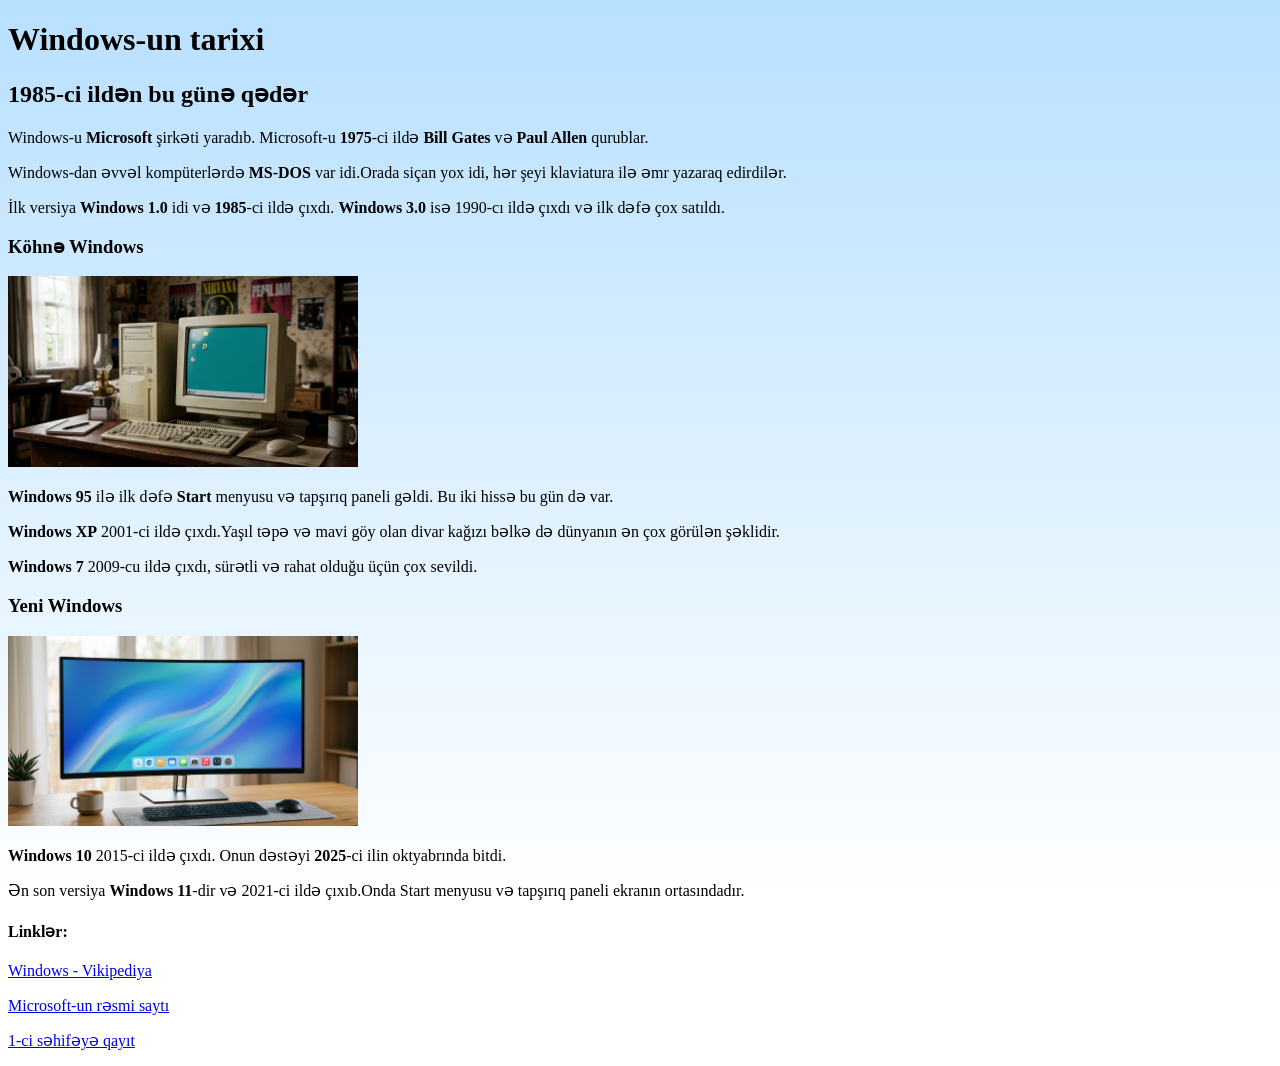
<file: ilk-sehifeler/sehife2/index.html>
<!DOCTYPE html>
<html>
<head>
  <meta charset="UTF-8">
<title>Windows-un tarixi</title>
</head>
<body style="background: linear-gradient(to bottom, #b8e0ff, #ffffff); background-attachment: fixed;">

  <div class="basliq2">
<h1>Windows-un tarixi</h1>
<h2>1985-ci ildən bu günə qədər</h2>
  </div>

<div class="yazi1">
<p>Windows-u <b>Microsoft</b> şirkəti yaradıb.   Microsoft-u <b>1975</b>-ci ildə <b>Bill Gates</b> və <b>Paul Allen</b> qurublar.</p>
<p>Windows-dan əvvəl kompüterlərdə <b>MS-DOS</b> var idi.Orada siçan yox idi, hər şeyi klaviatura ilə əmr yazaraq edirdilər.</p>
<p>İlk versiya <b>Windows 1.0</b> idi və <b>1985</b>-ci ildə çıxdı.  <b>Windows 3.0</b> isə 1990-cı ildə çıxdı və ilk dəfə çox satıldı.</p>
</div>


<div class="sekil1">
  <h3>Köhnə Windows</h3>
<img src="../kohne.png" alt="Köhnə kompüter" width="350">
<p><b>Windows 95</b> ilə ilk dəfə <b>Start</b> menyusu və tapşırıq paneli gəldi.  Bu iki hissə bu gün də var.</p>
<p><b>Windows XP</b> 2001-ci ildə çıxdı.Yaşıl təpə və mavi göy olan divar kağızı bəlkə də dünyanın ən çox görülən şəklidir.</p>
<p><b>Windows 7</b> 2009-cu ildə çıxdı, sürətli və rahat olduğu üçün çox sevildi.</p>
</div>

    <div class="bodysekil2">
<h3>Yeni Windows</h3>
  <img src="../yeni.png" alt="Müasir monitor" width="350">
<p><b>Windows 10</b> 2015-ci ildə çıxdı.   Onun dəstəyi <b>2025</b>-ci ilin oktyabrında bitdi.</p>
<p>Ən son versiya <b>Windows 11</b>-dir və 2021-ci ildə çıxıb.Onda Start menyusu və tapşırıq paneli ekranın ortasındadır.</p>
    </div>

<div class="linkler">
<h4>Linklər:</h4>
<p><a href="https://az.wikipedia.org/wiki/Microsoft_Windows" target="_blank">Windows - Vikipediya</a></p>
<p><a href="https://www.microsoft.com/windows" target="_blank">Microsoft-un rəsmi saytı</a></p>
  <p><a href="../">1-ci səhifəyə qayıt</a></p>
</div>

</body>
</html>
</file>
<file: style.css>
* {
  margin: 0;
  padding: 0;
  box-sizing: border-box;
}

@property --angle {
  syntax: "<angle>";
  initial-value: 0deg;
  inherits: false;
}

:root {
  --ring-start: #fa2323;
  --ring-end: #6711b8;
  --glow: 255, 105, 180;
  --violet: 150, 120, 255;
  --hairline: rgba(255, 255, 255, 0.07);
  --text-soft: rgba(255, 255, 255, 0.62);
  --text-faint: rgba(255, 255, 255, 0.42);
  --ease-out: cubic-bezier(0.22, 1, 0.36, 1);
  --frame-size: 220px;
}

html {
  background-color: #02040c;
  -webkit-font-smoothing: antialiased;
  -moz-osx-font-smoothing: grayscale;
}

body {
  font-family: "Poppins", sans-serif;
  min-height: 100vh;
  display: flex;
  flex-direction: column;
  background: #02040c;
  color: #fff;
  overflow-x: hidden;
  padding-bottom: env(safe-area-inset-bottom);
  position: relative;
}

body::after {
  content: "";
  position: fixed;
  inset: 0;
  pointer-events: none;
  z-index: 3;
  opacity: 0.06;
  mix-blend-mode: overlay;
  background-image: url("data:image/svg+xml,%3Csvg xmlns='http://www.w3.org/2000/svg' width='160' height='160'%3E%3Cfilter id='n'%3E%3CfeTurbulence type='fractalNoise' baseFrequency='0.85' numOctaves='3' stitchTiles='stitch'/%3E%3C/filter%3E%3Crect width='100%25' height='100%25' filter='url(%23n)'/%3E%3C/svg%3E");
}

.backdrop {
  position: fixed;
  inset: 0;
  z-index: 0;
  pointer-events: none;
  overflow: hidden;
  background: radial-gradient(120% 80% at 50% 0%, #07061a 0%, #020309 45%, #000 100%);
}

.backdrop > * {
  position: absolute;
  inset: 0;
}

.bg-canvas {
  width: 100%;
  height: 100%;
  opacity: 0;
  transition: opacity 1.6s ease;
}

.bg-canvas.is-ready {
  opacity: 1;
}

.has-shader .aurora {
  display: none;
}

.bg-beams {
  mix-blend-mode: screen;
  filter: blur(28px);
  opacity: 0.45;
}

.beam {
  position: absolute;
  top: -20%;
  left: 50%;
  width: 22vw;
  min-width: 160px;
  height: 120%;
  transform-origin: 50% 0;
  background: linear-gradient(180deg, rgba(200, 170, 255, 0.22), rgba(var(--glow), 0.06) 45%, transparent 75%);
  clip-path: polygon(42% 0, 58% 0, 100% 100%, 0 100%);
  animation: sway 18s ease-in-out infinite alternate;
}

.beam--1 {
  --tilt: -24deg;
  opacity: 0.7;
}

.beam--2 {
  --tilt: 4deg;
  opacity: 0.45;
  animation-duration: 22s;
  animation-delay: -6s;
}

.beam--3 {
  --tilt: 28deg;
  opacity: 0.6;
  animation-duration: 26s;
  animation-delay: -11s;
}

@keyframes sway {
  from {
    transform: translateX(-50%) rotate(calc(var(--tilt) - 6deg));
  }
  to {
    transform: translateX(-50%) rotate(calc(var(--tilt) + 6deg));
  }
}

.bg-grid {
  background-image:
    linear-gradient(rgba(255, 255, 255, 0.045) 1px, transparent 1px),
    linear-gradient(90deg, rgba(255, 255, 255, 0.045) 1px, transparent 1px);
  background-size: 64px 64px;
  background-position: center top;
  -webkit-mask-image: radial-gradient(ellipse 70% 55% at 50% 0%, #000 20%, transparent 75%);
  mask-image: radial-gradient(ellipse 70% 55% at 50% 0%, #000 20%, transparent 75%);
}

.bg-floor {
  top: auto;
  height: 46vh;
  perspective: 320px;
  -webkit-mask-image: linear-gradient(0deg, #000 10%, transparent 90%);
  mask-image: linear-gradient(0deg, #000 10%, transparent 90%);
  opacity: 0.3;
}

.bg-floor-plane {
  position: absolute;
  left: -50%;
  right: -50%;
  bottom: -30%;
  height: 160%;
  transform: rotateX(68deg);
  transform-origin: 50% 100%;
  background-image:
    linear-gradient(rgba(var(--glow), 0.32) 1px, transparent 1px),
    linear-gradient(90deg, rgba(var(--violet), 0.28) 1px, transparent 1px);
  background-size: 56px 56px;
  animation: floorMove 6s linear infinite;
}

@keyframes floorMove {
  to {
    background-position: 0 56px;
  }
}

.bg-stars {
  background-image:
    radial-gradient(1px 1px at 12% 18%, rgba(255, 255, 255, 0.7), transparent 60%),
    radial-gradient(1px 1px at 27% 62%, rgba(255, 255, 255, 0.5), transparent 60%),
    radial-gradient(1.5px 1.5px at 41% 28%, rgba(255, 200, 235, 0.8), transparent 60%),
    radial-gradient(1px 1px at 58% 12%, rgba(255, 255, 255, 0.6), transparent 60%),
    radial-gradient(1px 1px at 66% 48%, rgba(220, 210, 255, 0.55), transparent 60%),
    radial-gradient(1.5px 1.5px at 79% 24%, rgba(255, 255, 255, 0.75), transparent 60%),
    radial-gradient(1px 1px at 88% 66%, rgba(255, 255, 255, 0.5), transparent 60%),
    radial-gradient(1px 1px at 6% 82%, rgba(255, 255, 255, 0.45), transparent 60%),
    radial-gradient(1px 1px at 94% 8%, rgba(255, 220, 240, 0.6), transparent 60%),
    radial-gradient(1px 1px at 50% 78%, rgba(255, 255, 255, 0.4), transparent 60%);
  animation: twinkle 5s ease-in-out infinite alternate;
}

@keyframes twinkle {
  from {
    opacity: 0.35;
  }
  to {
    opacity: 1;
  }
}

.bg-vignette {
  background:
    radial-gradient(ellipse at 50% 40%, transparent 35%, rgba(0, 0, 0, 0.85) 100%),
    linear-gradient(180deg, rgba(0, 0, 0, 0.45), transparent 25%, transparent 65%, rgba(0, 0, 0, 0.75));
}

.aurora {
  filter: blur(70px);
}

.aurora-blob {
  position: absolute;
  border-radius: 50%;
  opacity: 0.32;
  will-change: transform;
}

.aurora-blob--1 {
  width: 46vmax;
  height: 46vmax;
  top: -18vmax;
  left: -10vmax;
  background: radial-gradient(circle, rgba(103, 17, 184, 0.9), transparent 65%);
  animation: drift1 26s ease-in-out infinite alternate;
}

.aurora-blob--2 {
  width: 40vmax;
  height: 40vmax;
  bottom: -18vmax;
  right: -12vmax;
  background: radial-gradient(circle, rgba(250, 35, 35, 0.75), transparent 65%);
  animation: drift2 32s ease-in-out infinite alternate;
}

.aurora-blob--3 {
  width: 30vmax;
  height: 30vmax;
  top: 35%;
  left: 45%;
  opacity: 0.18;
  background: radial-gradient(circle, rgba(255, 105, 180, 0.8), transparent 65%);
  animation: drift3 38s ease-in-out infinite alternate;
}

@keyframes drift1 {
  to {
    transform: translate(18vw, 14vh) scale(1.15);
  }
}

@keyframes drift2 {
  to {
    transform: translate(-16vw, -12vh) scale(1.1);
  }
}

@keyframes drift3 {
  to {
    transform: translate(-30vw, 10vh) scale(0.85);
  }
}

header,
main,
footer {
  position: relative;
  z-index: 1;
}

main {
  flex: 1;
}

header {
  width: 100%;
  display: flex;
  flex-direction: column;
  align-items: center;
  gap: 0.6rem;
  text-align: center;
  padding: 2.25rem 1.5rem 2rem;
  background: linear-gradient(180deg, rgba(3, 4, 12, 0.55), rgba(8, 10, 30, 0.18));
  backdrop-filter: blur(14px) saturate(140%);
  -webkit-backdrop-filter: blur(14px) saturate(140%);
  border-bottom: 1px solid var(--hairline);
}

header::after {
  content: "";
  position: absolute;
  left: 50%;
  bottom: -1px;
  width: min(360px, 60%);
  height: 1px;
  transform: translateX(-50%);
  background: linear-gradient(90deg, transparent, rgba(var(--glow), 0.8), transparent);
  animation: lineBreath 4s ease-in-out infinite;
}

@keyframes lineBreath {
  0%,
  100% {
    opacity: 0.45;
    width: min(260px, 50%);
  }
  50% {
    opacity: 1;
    width: min(420px, 70%);
  }
}

.status-pill {
  display: inline-flex;
  align-items: center;
  gap: 0.5rem;
  padding: 0.35rem 0.85rem 0.35rem 0.7rem;
  font-size: 0.75rem;
  font-weight: 500;
  letter-spacing: 0.02em;
  color: var(--text-soft);
  background: rgba(255, 255, 255, 0.04);
  border: 1px solid rgba(255, 255, 255, 0.09);
  border-radius: 999px;
  animation: fadeInUp 0.7s var(--ease-out) both;
}

.status-dot {
  position: relative;
  width: 7px;
  height: 7px;
  border-radius: 50%;
  background: #ff69b4;
  box-shadow: 0 0 8px rgba(var(--glow), 0.9);
}

.status-dot::after {
  content: "";
  position: absolute;
  inset: 0;
  border-radius: 50%;
  background: #ff69b4;
  animation: ping 2s var(--ease-out) infinite;
}

@keyframes ping {
  0% {
    transform: scale(1);
    opacity: 0.7;
  }
  80%,
  100% {
    transform: scale(2.8);
    opacity: 0;
  }
}

h1 {
  font-size: clamp(2.6rem, 6vw, 4.25rem);
  font-family: "Dancing Script", cursive;
  line-height: 1.1;
  background: linear-gradient(100deg, #ffffff 20%, #e7d9ff 35%, #ffb3d9 50%, #e7d9ff 65%, #ffffff 80%);
  background-size: 250% 100%;
  -webkit-background-clip: text;
  background-clip: text;
  color: transparent;
  filter: drop-shadow(0 4px 18px rgba(0, 0, 0, 0.6));
  animation:
    fadeInUp 0.8s var(--ease-out) 0.05s both,
    shimmer 7s linear infinite;
}

@keyframes shimmer {
  from {
    background-position: 125% 0;
  }
  to {
    background-position: -125% 0;
  }
}

.header-sub {
  font-size: 0.85rem;
  color: var(--text-faint);
  letter-spacing: 0.02em;
  animation: fadeInUp 0.8s var(--ease-out) 0.12s both;
}

.portfolio-gallery {
  display: grid;
  grid-template-columns: repeat(auto-fill, minmax(230px, 1fr));
  gap: 2.25rem 1.5rem;
  width: 100%;
  max-width: 1280px;
  margin: 0 auto;
  padding: 3.5rem 2rem 4.5rem;
  justify-items: center;
  align-items: start;
}

.portfolio-item {
  text-align: center;
  padding: 0.75rem;
  display: flex;
  flex-direction: column;
  align-items: center;
  animation: fadeInUp 0.9s var(--ease-out) both;
}

.portfolio-item:nth-child(1) {
  animation-delay: 0.15s;
}
.portfolio-item:nth-child(2) {
  animation-delay: 0.25s;
}
.portfolio-item:nth-child(3) {
  animation-delay: 0.35s;
}
.portfolio-item:nth-child(n + 4) {
  animation-delay: 0.45s;
}

.image-link {
  --rx: 0deg;
  --ry: 0deg;
  --mx: 50%;
  --my: 30%;
  display: block;
  border-radius: 50%;
  cursor: not-allowed;
  perspective: 700px;
  outline: none;
  -webkit-tap-highlight-color: transparent;
  touch-action: manipulation;
}

.image-link:focus-visible .image-frame {
  box-shadow:
    0 0 0 3px #02040c,
    0 0 0 5px rgba(var(--glow), 0.9);
}

.image-frame {
  position: relative;
  width: var(--frame-size);
  height: var(--frame-size);
  border-radius: 50%;
  padding: 4px;
  background: conic-gradient(from var(--angle), var(--ring-start), var(--ring-end), #b3124f, var(--ring-start));
  animation: spin 9s linear infinite;
  transform: rotateX(var(--rx)) rotateY(var(--ry));
  transition:
    transform 0.5s var(--ease-out),
    box-shadow 0.5s var(--ease-out);
  box-shadow:
    0 12px 32px -12px rgba(0, 0, 0, 0.85),
    0 0 14px rgba(var(--glow), 0.25);
}

@keyframes spin {
  to {
    --angle: 360deg;
  }
}

.image-frame img {
  width: 100%;
  height: 100%;
  object-fit: cover;
  border-radius: 50%;
  display: block;
  background: #0b0d18;
  transition:
    transform 0.7s var(--ease-out),
    filter 0.5s ease;
  user-select: none;
  -webkit-user-select: none;
  pointer-events: none;
}

.frame-overlay {
  position: absolute;
  inset: 4px;
  border-radius: 50%;
  pointer-events: none;
  background:
    radial-gradient(circle at var(--mx) var(--my), rgba(255, 255, 255, 0.22), transparent 45%),
    radial-gradient(circle, transparent 60%, rgba(var(--glow), 0.18) 88%);
  transition: opacity 0.45s ease;
}

.is-locked .image-frame img {
  filter: grayscale(0.85) brightness(0.5) blur(0.5px);
}

.is-locked .image-frame {
  background: conic-gradient(
    from var(--angle),
    rgba(250, 35, 35, 0.75),
    rgba(103, 17, 184, 0.75),
    rgba(179, 18, 79, 0.45),
    rgba(250, 35, 35, 0.75)
  );
}

.lock-badge {
  position: absolute;
  top: 50%;
  left: 50%;
  display: grid;
  place-items: center;
  width: 56px;
  height: 56px;
  border-radius: 50%;
  color: #fff;
  background: rgba(8, 10, 24, 0.55);
  border: 1px solid rgba(255, 255, 255, 0.16);
  backdrop-filter: blur(8px);
  -webkit-backdrop-filter: blur(8px);
  box-shadow:
    0 8px 24px -8px rgba(0, 0, 0, 0.8),
    inset 0 1px 0 rgba(255, 255, 255, 0.12);
  transform: translate(-50%, -50%) translateZ(40px);
  transition:
    transform 0.5s var(--ease-out),
    background-color 0.3s ease,
    border-color 0.3s ease;
}

.image-link:hover .image-frame {
  box-shadow:
    0 24px 44px -16px rgba(0, 0, 0, 0.9),
    0 0 30px rgba(var(--glow), 0.45);
}

.image-link:hover .image-frame img {
  transform: scale(1.06);
  filter: grayscale(0.6) brightness(0.62) blur(0px);
}

.image-link:hover .lock-badge {
  transform: translate(-50%, -50%) translateZ(40px) scale(1.08);
  background: rgba(var(--glow), 0.18);
  border-color: rgba(var(--glow), 0.5);
}

.image-frame.is-shaking {
  animation:
    spin 9s linear infinite,
    shake 0.45s var(--ease-out);
}

.image-frame.is-shaking .lock-badge {
  background: rgba(250, 35, 35, 0.35);
  border-color: rgba(250, 35, 35, 0.7);
}

@keyframes shake {
  0%,
  100% {
    translate: 0;
  }
  20% {
    translate: -7px 0;
  }
  40% {
    translate: 6px 0;
  }
  60% {
    translate: -4px 0;
  }
  80% {
    translate: 2px 0;
  }
}

.username {
  font-size: 1.6rem;
  font-weight: 700;
  line-height: 1.25;
  min-height: 2rem;
  text-wrap: balance;
  text-shadow: 0 2px 10px rgba(0, 0, 0, 0.75);
  margin-top: 1.1rem;
  opacity: 0.85;
}

.archive-tag {
  display: inline-flex;
  align-items: center;
  gap: 0.35rem;
  margin-top: 0.5rem;
  padding: 0.2rem 0.65rem;
  font-size: 0.68rem;
  font-weight: 500;
  letter-spacing: 0.08em;
  text-transform: uppercase;
  color: var(--text-soft);
  border: 1px solid rgba(255, 255, 255, 0.1);
  border-radius: 999px;
  background: rgba(255, 255, 255, 0.03);
}

.archive-tag::before {
  content: "";
  width: 5px;
  height: 5px;
  border-radius: 50%;
  background: rgba(255, 255, 255, 0.45);
}

a.image-link {
  cursor: pointer;
}

.user-project-new .username {
  font-family: "Poppins", sans-serif;
  font-weight: 600;
  font-size: 1.35rem;
  color: #7ff0d4;
}

.user-project-1 .username {
  font-family: "Dancing Script", cursive;
  color: #a58cf0;
}
.user-project-2 .username {
  font-family: "Lobster", cursive;
  color: #2cc6f2;
}
.user-project-3 .username {
  font-family: "Pacifico", cursive;
  color: #ff5a1f;
}

.is-empty .image-frame {
  display: grid;
  place-items: center;
  background: transparent;
  animation: none;
  border: 1px dashed rgba(255, 255, 255, 0.12);
  box-shadow: inset 0 0 40px rgba(255, 255, 255, 0.02);
  transition: border-color 0.4s ease;
}

.is-empty .image-frame::before {
  content: "";
  position: absolute;
  inset: 14px;
  border-radius: 50%;
  background: radial-gradient(circle at 30% 25%, rgba(255, 255, 255, 0.05), rgba(255, 255, 255, 0.015) 60%);
  border: 1px solid rgba(255, 255, 255, 0.04);
}

.empty-mark {
  position: relative;
  font-family: "Poppins", sans-serif;
  font-size: 3.5rem;
  font-weight: 500;
  color: rgba(255, 255, 255, 0.16);
  animation: breathe 4s ease-in-out infinite;
}

.is-empty:nth-child(odd) .empty-mark {
  animation-delay: 1.3s;
}
.is-empty:nth-child(3n) .empty-mark {
  animation-delay: 2.6s;
}

.is-empty:hover .image-frame {
  border-color: rgba(var(--glow), 0.3);
}

@keyframes breathe {
  0%,
  100% {
    opacity: 0.55;
    transform: translateY(0);
  }
  50% {
    opacity: 1;
    transform: translateY(-3px);
  }
}

@keyframes fadeInUp {
  from {
    opacity: 0;
    transform: translateY(20px);
  }
  to {
    opacity: 1;
    transform: translateY(0);
  }
}

.toast {
  position: fixed;
  left: 50%;
  bottom: calc(1.5rem + env(safe-area-inset-bottom));
  z-index: 5;
  padding: 0.7rem 1.15rem;
  font-size: 0.85rem;
  font-weight: 500;
  color: #fff;
  background: rgba(10, 12, 28, 0.82);
  border: 1px solid rgba(255, 255, 255, 0.12);
  border-radius: 999px;
  backdrop-filter: blur(12px);
  -webkit-backdrop-filter: blur(12px);
  box-shadow: 0 14px 34px -12px rgba(0, 0, 0, 0.8);
  opacity: 0;
  transform: translate(-50%, 12px);
  pointer-events: none;
  transition:
    opacity 0.3s ease,
    transform 0.4s var(--ease-out);
  white-space: nowrap;
}

.toast.is-visible {
  opacity: 1;
  transform: translate(-50%, 0);
}

footer {
  width: 100%;
  text-align: center;
  padding: 1.75rem 1.5rem;
  background: linear-gradient(0deg, rgba(3, 4, 12, 0.6), rgba(8, 10, 30, 0.2));
  backdrop-filter: blur(14px) saturate(140%);
  -webkit-backdrop-filter: blur(14px) saturate(140%);
  border-top: 1px solid var(--hairline);
  margin-top: auto;
}

.footer-content {
  max-width: 1200px;
  margin: 0 auto;
  display: flex;
  flex-direction: column;
  align-items: center;
  gap: 0.85rem;
}

.footer-line {
  width: 40px;
  height: 2px;
  border-radius: 2px;
  background: linear-gradient(90deg, var(--ring-start), var(--ring-end));
  opacity: 0.8;
}

.footer-content p {
  font-size: 0.85rem;
  letter-spacing: 0.06em;
  color: var(--text-soft);
}

@media (max-width: 600px) {
  :root {
    --frame-size: min(150px, 38vw);
  }

  header {
    padding: 1.75rem 1rem 1.5rem;
  }

  .portfolio-gallery {
    grid-template-columns: repeat(2, minmax(0, 1fr));
    gap: 1.5rem 0.75rem;
    padding: 2rem 1rem 3rem;
  }

  .portfolio-item {
    width: 100%;
    padding: 0.25rem;
  }

  .image-frame {
    padding: 3px;
  }

  .frame-overlay {
    inset: 3px;
  }

  .lock-badge {
    width: 44px;
    height: 44px;
  }

  .lock-badge svg {
    width: 18px;
    height: 18px;
  }

  .empty-mark {
    font-size: 2.5rem;
  }

  .username {
    font-size: 1.15rem;
    min-height: 1.5rem;
    margin-top: 0.75rem;
  }

  footer {
    padding: 1.5rem;
    padding-bottom: calc(1.5rem + env(safe-area-inset-bottom));
  }
}

@media (prefers-reduced-motion: reduce) {
  *,
  *::before,
  *::after {
    animation-duration: 0.01ms !important;
    animation-iteration-count: 1 !important;
    transition-duration: 0.01ms !important;
  }
}
</file>
<file: ai-admin/style.css>
:root {
  --bg-primary: #020617;
  --bg-secondary: #1e293b;
  --bg-tertiary: #0f172a;
  --border-color: #334155;
  --text-primary: #ffffff;
  --text-secondary: #94a3b8;
  --accent-primary: #0d9488;
  --accent-secondary: #0f766e;
  --error-bg: rgba(239, 68, 68, 0.1);
  --error-border: rgba(239, 68, 68, 0.3);
  --error-text: #fca5a5;
  --request-bg: rgba(59, 130, 246, 0.1);
  --request-border: rgba(59, 130, 246, 0.3);
  --request-text: #93c5fd;
  --response-bg: rgba(34, 197, 94, 0.1);
  --response-border: rgba(34, 197, 94, 0.3);
  --response-text: #86efac;
}

[data-theme="light"] {
  --bg-primary: #ffffff;
  --bg-secondary: #f1f5f9;
  --bg-tertiary: #f8fafc;
  --border-color: #e2e8f0;
  --text-primary: #0f172a;
  --text-secondary: #64748b;
  --accent-primary: #3b82f6;
  --accent-secondary: #2563eb;
  --error-bg: #fef2f2;
  --error-border: #fecaca;
  --error-text: #dc2626;
  --request-bg: #eff6ff;
  --request-border: #bfdbfe;
  --request-text: #2563eb;
  --response-bg: #f0fdf4;
  --response-border: #bbf7d0;
  --response-text: #16a34a;
}

* {
  margin: 0;
  padding: 0;
  box-sizing: border-box;
}

body {
  font-family: "Inter", -apple-system, BlinkMacSystemFont, "Segoe UI", sans-serif;
  background-color: var(--bg-primary);
  color: var(--text-primary);
  overflow: hidden;
  height: 100vh;
  transition: background-color 0.5s, color 0.3s;
}

.app-container {
  display: flex;
  height: 100vh;
  overflow: hidden;
}

.chat-panel {
  flex: 1;
  display: flex;
  flex-direction: column;
  border-right: 1px solid var(--border-color);
  overflow: hidden;
  transition: border-color 0.3s;
}

.debug-panel {
  width: 384px;
  display: flex;
  flex-direction: column;
  background-color: var(--bg-tertiary);
  transition: background-color 0.5s;
}

.header {
  padding: 1rem 1.5rem;
  border-bottom: 1px solid var(--border-color);
  transition: border-color 0.3s;
}

.header-content {
  display: flex;
  align-items: center;
  justify-content: space-between;
}

.header-title {
  font-size: 1.5rem;
  font-weight: 600;
  color: var(--text-primary);
  transition: color 0.3s;
}

.header-subtitle {
  font-size: 0.875rem;
  color: var(--text-secondary);
  margin-top: 0.25rem;
  transition: color 0.3s;
}

.theme-toggle {
  padding: 0.5rem;
  border-radius: 8px;
  border: none;
  background-color: var(--bg-secondary);
  cursor: pointer;
  display: flex;
  align-items: center;
  justify-content: center;
  transition: all 0.5s;
}

.theme-toggle:hover {
  background-color: var(--border-color);
}

.icon-container {
  width: 20px;
  height: 20px;
  position: relative;
}

.icon-sun,
.icon-moon {
  width: 20px;
  height: 20px;
  position: absolute;
  inset: 0;
  transition: all 0.5s;
}

[data-theme="dark"] .icon-sun {
  transform: rotate(90deg);
  opacity: 0;
  scale: 0;
}

[data-theme="dark"] .icon-moon {
  transform: rotate(0deg);
  opacity: 1;
  scale: 1;
  color: #eab308;
}

[data-theme="light"] .icon-sun {
  transform: rotate(0deg);
  opacity: 1;
  scale: 1;
  color: #eab308;
}

[data-theme="light"] .icon-moon {
  transform: rotate(-90deg);
  opacity: 0;
  scale: 0;
}

.main-content {
  flex: 1;
  padding: 1.5rem;
  overflow-y: auto;
  overflow-x: hidden;
}

.messages-container {
  max-width: 768px;
  margin: 0 auto;
  padding: 1.5rem 0;
}

.empty-state {
  text-align: center;
  padding: 3rem 0;
}

.empty-icon {
  display: inline-flex;
  align-items: center;
  justify-content: center;
  width: 64px;
  height: 64px;
  border-radius: 50%;
  background-color: rgba(13, 148, 136, 0.1);
  margin-bottom: 1rem;
}

[data-theme="light"] .empty-icon {
  background-color: rgba(59, 130, 246, 0.1);
}

.empty-icon svg {
  width: 32px;
  height: 32px;
  color: var(--accent-primary);
}

.empty-state h2 {
  font-size: 1.25rem;
  font-weight: 500;
  margin-bottom: 0.5rem;
  color: var(--text-primary);
}

.empty-state p {
  color: var(--text-secondary);
}

.message {
  display: flex;
  margin-bottom: 1.5rem;
}

.message.user {
  justify-content: flex-end;
}

.message.assistant {
  justify-content: flex-start;
}

.message-content {
  max-width: 80%;
  padding: 0.75rem 1rem;
  border-radius: 8px;
  font-size: 0.875rem;
  line-height: 1.5;
  white-space: pre-wrap;
}

.message.user .message-content {
  background: linear-gradient(to bottom right, var(--accent-primary), var(--accent-secondary));
  color: white;
}

.message.assistant .message-content {
  background: var(--bg-secondary);
  color: var(--text-primary);
}

.message.assistant.error .message-content {
  background: var(--error-bg);
  color: var(--error-text);
  border: 1px solid var(--error-border);
}

.loading-indicator {
  display: flex;
  align-items: center;
  gap: 0.5rem;
}

.loading-dot {
  width: 8px;
  height: 8px;
  border-radius: 50%;
  background-color: var(--text-secondary);
  animation: loadingBounce 1.4s infinite ease-in-out both;
}

.loading-dot:nth-child(1) {
  animation-delay: -0.32s;
}

.loading-dot:nth-child(2) {
  animation-delay: -0.16s;
}

@keyframes loadingBounce {
  0%,
  80%,
  100% {
    transform: scale(0);
  }
  40% {
    transform: scale(1);
  }
}

.input-area {
  padding: 1rem 1.5rem;
  border-top: 1px solid var(--border-color);
  transition: border-color 0.3s;
}

.input-form {
  max-width: 768px;
  margin: 0 auto;
  display: flex;
  gap: 0.5rem;
}

.message-input {
  flex: 1;
  padding: 0.75rem 1rem;
  border-radius: 8px;
  border: 1px solid var(--border-color);
  background: var(--bg-secondary);
  color: var(--text-primary);
  font-size: 1rem;
  outline: none;
  transition: all 0.3s;
}

.message-input::placeholder {
  color: var(--text-secondary);
}

.message-input:focus {
  border-color: var(--accent-primary);
}

.send-button {
  width: 48px;
  height: 48px;
  border-radius: 8px;
  border: none;
  background: linear-gradient(to bottom right, var(--accent-primary), var(--accent-secondary));
  color: white;
  cursor: pointer;
  display: flex;
  align-items: center;
  justify-content: center;
  transition: all 0.3s;
}

.send-button:not(:disabled):hover {
  transform: scale(1.05);
}

.send-button:disabled {
  opacity: 0.5;
  cursor: not-allowed;
}

.send-button svg {
  width: 16px;
  height: 16px;
}

.sr-only {
  position: absolute;
  width: 1px;
  height: 1px;
  padding: 0;
  margin: -1px;
  overflow: hidden;
  clip: rect(0, 0, 0, 0);
  white-space: nowrap;
  border-width: 0;
}

.debug-header {
  padding: 1rem;
  border-bottom: 1px solid var(--border-color);
  transition: border-color 0.3s;
}

.debug-header h2 {
  font-size: 1.125rem;
  font-weight: 600;
  color: var(--text-primary);
  transition: color 0.3s;
}

.debug-header p {
  font-size: 0.75rem;
  color: var(--text-secondary);
  margin-top: 0.25rem;
  transition: color 0.3s;
}

.debug-content {
  flex: 1;
  overflow-y: auto;
}

.debug-empty {
  text-align: center;
  padding: 2rem 1rem;
  color: var(--text-secondary);
  font-size: 0.875rem;
}

.debug-log {
  padding: 0.75rem;
  margin: 0.75rem;
  border-radius: 8px;
  border: 1px solid;
  font-size: 0.75rem;
}

.debug-log.error {
  background: var(--error-bg);
  border-color: var(--error-border);
  color: var(--error-text);
}

.debug-log.request {
  background: var(--request-bg);
  border-color: var(--request-border);
  color: var(--request-text);
}

.debug-log.response {
  background: var(--response-bg);
  border-color: var(--response-border);
  color: var(--response-text);
}

.debug-log-header {
  display: flex;
  align-items: center;
  gap: 0.5rem;
  margin-bottom: 0.5rem;
}

.debug-log-header svg {
  width: 16px;
  height: 16px;
}

.debug-log-type {
  font-weight: 600;
  text-transform: uppercase;
}

.debug-log-time {
  margin-left: auto;
  opacity: 0.7;
}

.debug-log-data {
  overflow-x: auto;
  white-space: pre-wrap;
  word-break: break-word;
  font-family: "Courier New", monospace;
  line-height: 1.5;
}

@media (max-width: 1024px) {
  .debug-panel {
    display: none;
  }
}
</file>
<file: ai/style.css>
:root {
  --bg-primary: #09090b;
  --bg-secondary: rgba(24, 24, 27, 0.5);
  --bg-tertiary: rgba(24, 24, 27, 0.5);
  --border-color: rgba(63, 63, 70, 0.5);
  --text-primary: #ffffff;
  --text-secondary: #a1a1aa;
  --accent-primary: #14b8a6;
  --accent-secondary: #0d9488;
  --message-user-bg: linear-gradient(to bottom right, #0d9488, #0f766e);
  --message-assistant-bg: rgba(24, 24, 27, 0.5);
  --message-assistant-border: rgba(63, 63, 70, 0.5);
  --input-bg: rgba(24, 24, 27, 0.5);
  --input-border: rgba(63, 63, 70, 0.5);
  --blur-1-bg: rgba(20, 184, 166, 0.1);
  --blur-2-bg: rgba(6, 182, 212, 0.05);
  --gradient-bg: linear-gradient(to bottom right, rgba(20, 184, 166, 0.05), transparent, rgba(6, 182, 212, 0.05));
  --code-bg: #18181b;
  --code-text: #a1a1aa;
  --code-inline-bg: #27272a;
  --code-inline-text: #5eead4;
}

[data-theme="light"] {
  --bg-primary: #ffffff;
  --bg-secondary: rgba(255, 255, 255, 0.8);
  --bg-tertiary: #ffffff;
  --border-color: #e4e4e7;
  --text-primary: #18181b;
  --text-secondary: #52525b;
  --accent-primary: #3b82f6;
  --accent-secondary: #2563eb;
  --message-user-bg: linear-gradient(to bottom right, #3b82f6, #2563eb);
  --message-assistant-bg: #ffffff;
  --message-assistant-border: #e4e4e7;
  --input-bg: rgba(255, 255, 255, 0.8);
  --input-border: #e4e4e7;
  --blur-1-bg: rgba(191, 219, 254, 0.4);
  --blur-2-bg: rgba(196, 181, 253, 0.4);
  --gradient-bg: linear-gradient(to bottom right, rgba(147, 197, 253, 0.5), transparent, rgba(196, 181, 253, 0.5));
  --code-bg: #f4f4f5;
  --code-text: #3f3f46;
  --code-inline-bg: #e4e4e7;
  --code-inline-text: #2563eb;
}

* {
  margin: 0;
  padding: 0;
  box-sizing: border-box;
}

body {
  font-family: "Inter", -apple-system, BlinkMacSystemFont, "Segoe UI", sans-serif;
  background-color: var(--bg-primary);
  color: var(--text-primary);
  overflow: hidden;
  height: 100vh;
  transition: background-color 0.5s, color 0.3s;
}

.app-container {
  display: flex;
  flex-direction: column;
  height: 100vh;
  position: relative;
  overflow: hidden;
}

.bg-decoration {
  position: absolute;
  pointer-events: none;
  transition: all 0.7s;
}

.bg-gradient {
  inset: 0;
  background: var(--gradient-bg);
  opacity: 1;
}

.bg-blur {
  width: 384px;
  height: 384px;
  border-radius: 50%;
  filter: blur(96px);
}

.bg-blur-1 {
  top: 0;
  left: 25%;
  background: var(--blur-1-bg);
}

.bg-blur-2 {
  bottom: 0;
  right: 25%;
  background: var(--blur-2-bg);
}

.header {
  position: relative;
  backdrop-filter: blur(12px);
  padding: 1rem 1.5rem;
  z-index: 10;
  border-bottom: 1px solid var(--border-color);
  transition: border-color 0.3s;
}

.header-content {
  display: flex;
  align-items: center;
  justify-content: space-between;
}

.header-left {
  display: flex;
  align-items: center;
  gap: 0.75rem;
}

.logo-icon {
  display: flex;
  align-items: center;
  justify-content: center;
  width: 40px;
  height: 40px;
  border-radius: 12px;
  background: linear-gradient(to bottom right, var(--accent-primary), var(--accent-secondary));
  box-shadow: 0 4px 6px -1px rgba(20, 184, 166, 0.2);
  transition: all 0.5s;
}

.icon-sparkles {
  width: 20px;
  height: 20px;
  color: white;
}

.header-title {
  font-size: 1.25rem;
  font-weight: 600;
  color: var(--text-primary);
  transition: color 0.3s;
}

.theme-toggle {
  width: 40px;
  height: 40px;
  border-radius: 8px;
  border: none;
  background: transparent;
  cursor: pointer;
  display: flex;
  align-items: center;
  justify-content: center;
  transition: background-color 0.3s;
  position: relative;
}

.theme-toggle:hover {
  background-color: var(--bg-secondary);
}

.icon-container {
  width: 20px;
  height: 20px;
  position: relative;
}

.icon-sun,
.icon-moon {
  width: 20px;
  height: 20px;
  position: absolute;
  inset: 0;
  transition: all 0.5s;
}

[data-theme="dark"] .icon-sun {
  transform: rotate(90deg);
  opacity: 0;
  scale: 0;
}

[data-theme="dark"] .icon-moon {
  transform: rotate(0deg);
  opacity: 1;
  scale: 1;
  color: #6366f1;
}

[data-theme="light"] .icon-sun {
  transform: rotate(0deg);
  opacity: 1;
  scale: 1;
  color: #facc15;
}

[data-theme="light"] .icon-moon {
  transform: rotate(-90deg);
  opacity: 0;
  scale: 0;
}

.main-content {
  flex: 1;
  padding: 1rem 1.5rem;
  position: relative;
  z-index: 10;
  overflow-y: auto;
  overflow-x: hidden;
}

.messages-container {
  max-width: 1024px;
  margin: 0 auto;
  padding: 2rem 0;
}

.empty-state {
  display: flex;
  flex-direction: column;
  align-items: center;
  justify-content: center;
  min-height: 60vh;
  gap: 2rem;
}

.empty-icon-wrapper {
  position: relative;
}

.empty-icon-bg {
  position: absolute;
  inset: 0;
  border-radius: 50%;
  background: var(--accent-primary);
  opacity: 0.2;
  filter: blur(48px);
}

.empty-icon {
  position: relative;
  display: flex;
  align-items: center;
  justify-content: center;
  width: 80px;
  height: 80px;
  border-radius: 16px;
  background: linear-gradient(to bottom right, var(--accent-primary), var(--accent-secondary));
  box-shadow: 0 20px 25px -5px rgba(20, 184, 166, 0.3);
}

[data-theme="light"] .logo-icon {
  box-shadow: 0 4px 6px -1px rgba(59, 130, 246, 0.2);
}

[data-theme="light"] .empty-icon {
  box-shadow: 0 20px 25px -5px rgba(59, 130, 246, 0.3);
}

.empty-icon svg {
  width: 40px;
  height: 40px;
  color: white;
}

.empty-text {
  text-align: center;
  max-width: 28rem;
}

.empty-text h2 {
  font-size: 1.875rem;
  font-weight: 700;
  margin-bottom: 0.75rem;
  color: var(--text-primary);
}

.empty-text p {
  font-size: 1.125rem;
  color: var(--text-secondary);
}

.suggestion-cards {
  display: grid;
  grid-template-columns: 1fr;
  gap: 1rem;
  width: 100%;
  max-width: 48rem;
  margin-top: 2rem;
}

@media (min-width: 768px) {
  .suggestion-cards {
    grid-template-columns: repeat(3, 1fr);
  }
}

.suggestion-card {
  position: relative;
  overflow: hidden;
  border-radius: 12px;
  padding: 1.5rem;
  text-align: left;
  border: 1px solid var(--border-color);
  background: var(--bg-secondary);
  backdrop-filter: blur(12px);
  cursor: pointer;
  transition: all 0.3s ease;
}

.suggestion-card:hover {
  transform: scale(1.05);
  box-shadow: 0 10px 15px -3px rgba(20, 184, 166, 0.1);
  border-color: rgba(20, 184, 166, 0.5);
}

[data-theme="light"] .suggestion-card:hover {
  box-shadow: 0 10px 15px -3px rgba(59, 130, 246, 0.1);
  border-color: rgba(59, 130, 246, 0.5);
}

.suggestion-bg {
  position: absolute;
  inset: 0;
  opacity: 0;
  transition: opacity 0.3s ease;
}

.suggestion-card:hover .suggestion-bg {
  opacity: 1;
}

.gradient-violet {
  background: linear-gradient(to bottom right, rgba(139, 92, 246, 0.2), rgba(168, 85, 247, 0.2));
}

.gradient-cyan {
  background: linear-gradient(to bottom right, rgba(6, 182, 212, 0.2), rgba(59, 130, 246, 0.2));
}

.gradient-emerald {
  background: linear-gradient(to bottom right, rgba(16, 185, 129, 0.2), rgba(20, 184, 166, 0.2));
}

.suggestion-content {
  position: relative;
  display: flex;
  flex-direction: column;
  gap: 0.75rem;
}

.suggestion-icon {
  width: 24px;
  height: 24px;
  color: var(--accent-primary);
}

.suggestion-content p {
  font-size: 0.875rem;
  font-weight: 500;
  color: var(--text-primary);
}

.message {
  display: flex;
  margin-bottom: 1.5rem;
  animation: messageSlideIn 0.5s ease;
}

@keyframes messageSlideIn {
  from {
    opacity: 0;
    transform: translateY(16px);
  }
  to {
    opacity: 1;
    transform: translateY(0);
  }
}

.message.user {
  justify-content: flex-end;
}

.message.assistant {
  justify-content: flex-start;
}

.message-content {
  max-width: 85%;
  padding: 1.25rem;
  border-radius: 16px;
  font-size: 0.875rem;
  line-height: 1.5;
}

.message.user .message-content {
  background: var(--message-user-bg);
  color: white;
  border-radius: 16px 16px 4px 16px;
  box-shadow: 0 10px 15px -3px rgba(20, 184, 166, 0.3);
}

[data-theme="light"] .message.user .message-content {
  box-shadow: 0 10px 15px -3px rgba(59, 130, 246, 0.3);
}

.message.assistant .assistant-wrapper {
  display: flex;
  align-items: flex-start;
  gap: 0.75rem;
  max-width: 85%;
}

.assistant-icon {
  flex-shrink: 0;
  display: flex;
  align-items: center;
  justify-content: center;
  width: 32px;
  height: 32px;
  margin-top: 4px;
  border-radius: 8px;
  background: linear-gradient(to bottom right, var(--accent-primary), var(--accent-secondary));
  box-shadow: 0 4px 6px -1px rgba(20, 184, 166, 0.2);
}

[data-theme="light"] .assistant-icon {
  box-shadow: 0 4px 6px -1px rgba(59, 130, 246, 0.2);
}

.assistant-icon svg {
  width: 16px;
  height: 16px;
  color: white;
}

.message.assistant .message-content {
  background: var(--message-assistant-bg);
  backdrop-filter: blur(12px);
  border: 1px solid var(--message-assistant-border);
  color: var(--text-primary);
  border-radius: 16px 16px 16px 4px;
  box-shadow: 0 1px 2px 0 rgba(0, 0, 0, 0.05);
}

.loading-indicator {
  display: flex;
  align-items: center;
  gap: 0.5rem;
}

.loading-dot {
  width: 8px;
  height: 8px;
  border-radius: 50%;
  background-color: var(--accent-primary);
  animation: loadingBounce 1.4s infinite ease-in-out both;
}

.loading-dot:nth-child(1) {
  animation-delay: -0.32s;
}

.loading-dot:nth-child(2) {
  animation-delay: -0.16s;
}

@keyframes loadingBounce {
  0%,
  80%,
  100% {
    transform: scale(0);
  }
  40% {
    transform: scale(1);
  }
}

.input-area {
  position: relative;
  backdrop-filter: blur(12px);
  padding: 1.5rem;
  z-index: 10;
  border-top: 1px solid var(--border-color);
}

.input-form {
  max-width: 1024px;
  margin: 0 auto;
  display: flex;
  gap: 0.75rem;
}

.input-wrapper {
  position: relative;
  flex: 1;
}

.message-input {
  width: 100%;
  height: 56px;
  padding: 0 1rem;
  border-radius: 12px;
  border: 1px solid var(--input-border);
  background: var(--input-bg);
  backdrop-filter: blur(12px);
  color: var(--text-primary);
  font-size: 1rem;
  outline: none;
  transition: all 0.3s;
  box-shadow: 0 10px 15px -3px rgba(0, 0, 0, 0.1);
}

.message-input::placeholder {
  color: var(--text-secondary);
}

.message-input:focus {
  border-color: var(--accent-primary);
  box-shadow: 0 0 0 3px rgba(20, 184, 166, 0.1);
}

[data-theme="light"] .message-input:focus {
  border-color: var(--accent-primary);
  box-shadow: 0 0 0 3px rgba(59, 130, 246, 0.1);
}

.send-button {
  width: 56px;
  height: 56px;
  border-radius: 12px;
  border: none;
  background: linear-gradient(to bottom right, var(--accent-primary), var(--accent-secondary));
  color: white;
  cursor: pointer;
  display: flex;
  align-items: center;
  justify-content: center;
  transition: all 0.3s;
  box-shadow: 0 10px 15px -3px rgba(20, 184, 166, 0.3);
}

[data-theme="light"] .send-button {
  box-shadow: 0 10px 15px -3px rgba(59, 130, 246, 0.3);
}

.send-button:not(:disabled):hover {
  transform: scale(1.05);
  box-shadow: 0 20px 25px -5px rgba(20, 184, 166, 0.4);
}

[data-theme="light"] .send-button:not(:disabled):hover {
  box-shadow: 0 20px 25px -5px rgba(59, 130, 246, 0.4);
}

.send-button:disabled {
  opacity: 0.5;
  cursor: not-allowed;
}

.send-button svg {
  width: 20px;
  height: 20px;
}

.sr-only {
  position: absolute;
  width: 1px;
  height: 1px;
  padding: 0;
  margin: -1px;
  overflow: hidden;
  clip: rect(0, 0, 0, 0);
  white-space: nowrap;
  border-width: 0;
}

.markdown-content p {
  margin-bottom: 0.75rem;
}

.markdown-content strong {
  font-weight: 600;
}

.markdown-content code:not(pre code) {
  padding: 2px 6px;
  border-radius: 4px;
  background: var(--code-inline-bg);
  color: var(--code-inline-text);
  font-family: "Courier New", monospace;
  font-size: 0.875em;
}

.code-block {
  position: relative;
  border-radius: 8px;
  overflow: hidden;
  background: var(--code-bg);
  border: 1px solid var(--border-color);
  margin: 0.75rem 0;
}

.code-header {
  display: flex;
  align-items: center;
  justify-content: space-between;
  padding: 0.5rem 1rem;
  border-bottom: 1px solid var(--border-color);
  background: var(--bg-secondary);
}

.code-language {
  font-size: 0.75rem;
  font-family: monospace;
  color: var(--text-secondary);
}

.copy-button {
  display: flex;
  align-items: center;
  gap: 0.25rem;
  padding: 0.25rem 0.5rem;
  border: none;
  background: transparent;
  color: var(--text-secondary);
  font-size: 0.75rem;
  cursor: pointer;
  border-radius: 4px;
  transition: all 0.2s;
}

.copy-button:hover {
  background: var(--bg-tertiary);
  color: var(--text-primary);
}

.copy-button svg {
  width: 12px;
  height: 12px;
}

.code-content {
  padding: 1rem;
  overflow-x: auto;
}

.code-content pre {
  margin: 0;
  font-family: "Courier New", monospace;
  font-size: 0.875rem;
  color: var(--code-text);
  line-height: 1.5;
}

@media (max-width: 768px) {
  .suggestion-cards {
    grid-template-columns: 1fr;
  }

  .message-content {
    max-width: 90%;
  }

  .message.assistant .assistant-wrapper {
    max-width: 90%;
  }
}

::-webkit-scrollbar {
  width: 12px;
  height: 12px;
}

::-webkit-scrollbar-track {
  background: var(--bg-primary);
  border-radius: 10px;
}

::-webkit-scrollbar-thumb {
  background: rgba(63, 63, 70, 0.5);
  border-radius: 10px;
  border: 2px solid var(--bg-primary);
  transition: background 0.3s;
}

::-webkit-scrollbar-thumb:hover {
  background: rgba(63, 63, 70, 0.8);
}

[data-theme="light"] ::-webkit-scrollbar-track {
  background: var(--bg-primary);
}

[data-theme="light"] ::-webkit-scrollbar-thumb {
  background: rgba(161, 161, 170, 0.4);
  border: 2px solid var(--bg-primary);
}

[data-theme="light"] ::-webkit-scrollbar-thumb:hover {
  background: rgba(161, 161, 170, 0.6);
}

* {
  scrollbar-width: thin;
  scrollbar-color: rgba(63, 63, 70, 0.5) var(--bg-primary);
}

[data-theme="light"] * {
  scrollbar-color: rgba(161, 161, 170, 0.4) var(--bg-primary);
}
</file>
<file: project-remake/style.css>
.project-remake-container {
  display: flex;
  justify-content: center;
  align-items: center;
  min-height: calc(100vh - 140px);
  padding: 2rem;
}

.project-content {
  max-width: 900px;
  width: 100%;
  text-align: center;
  animation: fadeInUp 1s ease-out;
}

.project-images-wrapper {
  display: flex;
  justify-content: center;
  align-items: center;
  gap: 2rem;
  margin-bottom: 2rem;
}

.project-image-wrapper {
  margin-bottom: 2rem;
  display: flex;
  justify-content: center;
  flex: 1;
  min-width: 0;
  max-width: 320px;
}

.project-image {
  max-width: 700px;
  width: 100%;
  height: auto;
  border-radius: 12px;
  border: 3px solid rgba(25, 50, 120, 0.6);
  box-shadow:
    0 0 20px rgba(25, 50, 120, 0.4),
    0 0 40px rgba(15, 30, 80, 0.3);
  transition:
    transform 0.3s ease,
    box-shadow 0.3s ease,
    border-color 0.3s ease;
}

.project-image:hover {
  transform: scale(1.02);
  border-color: rgba(25, 50, 120, 0.9);
}

.remake-image {
  filter: grayscale(100%);
}

.project-description {
  background: linear-gradient(45deg, rgba(5, 5, 5, 0.7), rgba(10, 14, 33, 0.7));
  backdrop-filter: blur(10px);
  padding: 2rem;
  border-radius: 12px;
  border: 1px solid rgba(255, 255, 255, 0.05);
  margin-bottom: 2rem;
}

.project-description p {
  font-size: 1.1rem;
  line-height: 1.8;
  color: #e0e0e0;
  text-align: justify;
}

.back-button {
  display: inline-block;
  padding: 1rem 2.5rem;
  background: linear-gradient(45deg, #fa2323, #6711b8);
  color: #fff;
  text-decoration: none;
  border-radius: 50px;
  font-weight: 600;
  font-size: 1.1rem;
  transition:
    transform 0.3s ease,
    box-shadow 0.3s ease;
  box-shadow: 0 0 15px rgba(255, 105, 180, 0.5);
}

.back-button:hover {
  transform: scale(1.05);
  box-shadow: 0 0 25px rgba(255, 105, 180, 0.8);
}

@media (max-width: 600px) {
  .project-images-wrapper {
    gap: 0.5rem;
  }

  .project-image-wrapper {
    max-width: 50%;
  }
}
</file>
<file: project-rr/style-complete.css>
* {
  margin: 0;
  padding: 0;
  box-sizing: border-box;
}

body {
  font-family: "Montserrat", sans-serif;
  overflow: hidden;
  background: #000;
  color: #fff;
  -webkit-touch-callout: none;
  -webkit-user-select: none;
  -khtml-user-select: none;
  -moz-user-select: none;
  -ms-user-select: none;
  user-select: none;
  overscroll-behavior: none;
  position: fixed;
  width: 100%;
  height: 100%;
}

.presentation-container {
  width: 100vw;
  height: 100vh;
  height: 100dvh;
  position: relative;
  overflow: hidden;
  touch-action: pan-x pan-y;
}

.slide {
  position: absolute;
  width: 100%;
  height: 100%;
  display: flex;
  align-items: center;
  justify-content: center;
  opacity: 0;
  transform: translateX(100%) scale(0.9);
  transition: all 1.2s cubic-bezier(0.23, 1, 0.32, 1);
  z-index: 1;
  overflow-y: auto;
  overflow-x: hidden;
  -webkit-overflow-scrolling: touch;
}

.slide.active {
  opacity: 1;
  transform: translateX(0) scale(1);
  z-index: 2;
}

.slide.prev {
  transform: translateX(-100%) scale(0.9);
  opacity: 0;
}

#slide1 {
  background: linear-gradient(135deg, rgba(0, 0, 0, 0.7) 0%, rgba(10, 10, 30, 0.85) 100%),
    url("https://images.unsplash.com/photo-1519641471654-76ce0107ad1b?w=1920&q=90") center / cover;
  animation: backgroundPan 25s ease-in-out infinite alternate, backgroundPulse 8s ease-in-out infinite;
}

#slide2 {
  background: linear-gradient(135deg, rgba(20, 10, 0, 0.75) 0%, rgba(40, 20, 10, 0.85) 100%),
    url("https://images.unsplash.com/photo-1506905925346-21bda4d32df4?w=1920&q=90") center / cover;
  animation: backgroundZoom 20s ease-in-out infinite alternate, backgroundRotate 30s linear infinite;
}

#slide3 {
  background: linear-gradient(135deg, rgba(0, 20, 30, 0.75) 0%, rgba(10, 30, 50, 0.85) 100%),
    url("https://images.unsplash.com/photo-1464822759023-fed622ff2c3b?w=1920&q=90") center / cover;
  animation: backgroundPan 22s ease-in-out infinite alternate, backgroundPulse 10s ease-in-out infinite;
}

#slide4 {
  background: linear-gradient(135deg, rgba(30, 15, 0, 0.75) 0%, rgba(50, 25, 10, 0.85) 100%),
    url("https://images.unsplash.com/photo-1506905925346-21bda4d32df4?w=1920&q=90") center / cover;
  animation: backgroundZoom 18s ease-in-out infinite alternate, backgroundShift 25s ease-in-out infinite alternate;
}

#slide5 {
  background: linear-gradient(135deg, rgba(10, 10, 10, 0.75) 0%, rgba(30, 30, 30, 0.85) 100%),
    url("https://images.unsplash.com/photo-1469474968028-56623f02e42e?w=1920&q=90") center / cover;
  animation: backgroundPan 24s ease-in-out infinite alternate, backgroundPulse 12s ease-in-out infinite;
}

#slide6 {
  background: linear-gradient(135deg, rgba(0, 15, 25, 0.75) 0%, rgba(10, 25, 40, 0.85) 100%),
    url("https://images.unsplash.com/photo-1506905925346-21bda4d32df4?w=1920&q=90") center / cover;
  animation: backgroundZoom 21s ease-in-out infinite alternate, backgroundRotate 35s linear infinite;
}

#slide7 {
  background: linear-gradient(135deg, rgba(15, 0, 25, 0.75) 0%, rgba(30, 10, 40, 0.85) 100%),
    url("https://images.unsplash.com/photo-1513002749550-c59d786b8e6c?w=1920&q=90") center / cover;
  animation: backgroundPan 23s ease-in-out infinite alternate, backgroundShift 28s ease-in-out infinite alternate;
}

#slide8 {
  background: linear-gradient(135deg, rgba(0, 25, 15, 0.75) 0%, rgba(10, 40, 30, 0.85) 100%),
    url("https://images.unsplash.com/photo-1506905925346-21bda4d32df4?w=1920&q=90") center / cover;
  animation: backgroundZoom 19s ease-in-out infinite alternate, backgroundPulse 9s ease-in-out infinite;
}

#slide9 {
  background: linear-gradient(135deg, rgba(5, 5, 5, 0.8) 0%, rgba(15, 15, 15, 0.9) 100%),
    url("https://images.unsplash.com/photo-1519681393784-d120267933ba?w=1920&q=90") center / cover;
  animation: backgroundPan 26s ease-in-out infinite alternate, backgroundRotate 40s linear infinite;
}

#slide10 {
  background: linear-gradient(135deg, rgba(0, 0, 0, 0.85) 0%, rgba(10, 10, 10, 0.95) 100%),
    url("https://images.unsplash.com/photo-1506905925346-21bda4d32df4?w=1920&q=90") center / cover;
  animation: backgroundZoom 20s ease-in-out infinite alternate, backgroundShift 30s ease-in-out infinite alternate;
}

#slide11 {
  background: linear-gradient(135deg, rgba(25, 10, 0, 0.75) 0%, rgba(45, 20, 10, 0.85) 100%),
    url("https://images.unsplash.com/photo-1506905925346-21bda4d32df4?w=1920&q=90") center / cover;
  animation: backgroundPan 24s ease-in-out infinite alternate, backgroundPulse 11s ease-in-out infinite;
}

#slide12 {
  background: linear-gradient(135deg, rgba(0, 30, 20, 0.75) 0%, rgba(10, 50, 35, 0.85) 100%),
    url("https://images.unsplash.com/photo-1506905925346-21bda4d32df4?w=1920&q=90") center / cover;
  animation: backgroundZoom 22s ease-in-out infinite alternate, backgroundRotate 38s linear infinite;
}

#slide13 {
  background: linear-gradient(135deg, rgba(20, 0, 10, 0.75) 0%, rgba(40, 10, 20, 0.85) 100%),
    url("https://images.unsplash.com/photo-1469474968028-56623f02e42e?w=1920&q=90") center / cover;
  animation: backgroundPan 25s ease-in-out infinite alternate, backgroundShift 32s ease-in-out infinite alternate;
}

#slide14 {
  background: linear-gradient(135deg, rgba(0, 0, 0, 0.85) 0%, rgba(15, 15, 15, 0.95) 100%),
    url("https://images.unsplash.com/photo-1519681393784-d120267933ba?w=1920&q=90") center / cover;
  animation: backgroundZoom 20s ease-in-out infinite alternate, backgroundPulse 10s ease-in-out infinite;
}

@keyframes backgroundZoom {
  0% {
    background-size: 100%;
  }
  100% {
    background-size: 115%;
  }
}

@keyframes backgroundPan {
  0% {
    background-position: 0% 50%;
  }
  100% {
    background-position: 100% 50%;
  }
}

@keyframes backgroundPulse {
  0%,
  100% {
    filter: brightness(1) contrast(1);
  }
  50% {
    filter: brightness(1.15) contrast(1.1);
  }
}

@keyframes backgroundRotate {
  0% {
    background-position: 0% 0%;
  }
  25% {
    background-position: 100% 0%;
  }
  50% {
    background-position: 100% 100%;
  }
  75% {
    background-position: 0% 100%;
  }
  100% {
    background-position: 0% 0%;
  }
}

@keyframes backgroundShift {
  0% {
    background-position: 20% 30%;
  }
  50% {
    background-position: 80% 70%;
  }
  100% {
    background-position: 20% 30%;
  }
}

.slide::before {
  content: "";
  position: absolute;
  top: 0;
  left: 0;
  width: 100%;
  height: 100%;
  background: radial-gradient(circle at 30% 40%, rgba(0, 212, 255, 0.15) 0%, transparent 60%),
    radial-gradient(circle at 70% 70%, rgba(255, 215, 0, 0.1) 0%, transparent 60%);
  animation: overlayPulse 8s ease-in-out infinite, overlayMove 15s ease-in-out infinite alternate;
  pointer-events: none;
  z-index: 1;
}

@keyframes overlayMove {
  0% {
    transform: translate(0, 0) scale(1);
  }
  50% {
    transform: translate(30px, -20px) scale(1.05);
  }
  100% {
    transform: translate(0, 0) scale(1);
  }
}

@keyframes overlayPulse {
  0%,
  100% {
    opacity: 0.4;
  }
  50% {
    opacity: 0.7;
  }
}

.slide-content {
  max-width: 1400px;
  width: 90%;
  padding: 2rem;
  animation: contentReveal 1.5s cubic-bezier(0.23, 1, 0.32, 1);
  position: relative;
  z-index: 3;
  padding-bottom: 8rem;
  margin: auto;
}

@keyframes contentReveal {
  0% {
    opacity: 0;
    transform: translateY(60px) scale(0.95);
    filter: blur(10px);
  }
  100% {
    opacity: 1;
    transform: translateY(0) scale(1);
    filter: blur(0);
  }
}

.main-title {
  font-size: 8rem;
  font-weight: 800;
  letter-spacing: 0.5rem;
  text-align: center;
  background: linear-gradient(45deg, #fff, #00d4ff, #ffd700, #fff);
  background-size: 300% 300%;
  -webkit-background-clip: text;
  -webkit-text-fill-color: transparent;
  background-clip: text;
  animation: luxuryShimmer 4s ease-in-out infinite;
  text-shadow: 0 0 100px rgba(0, 212, 255, 0.6);
  margin-bottom: 1rem;
  filter: drop-shadow(0 10px 30px rgba(0, 212, 255, 0.5));
}

@keyframes luxuryShimmer {
  0%,
  100% {
    background-position: 0% 50%;
    filter: brightness(1);
  }
  50% {
    background-position: 100% 50%;
    filter: brightness(1.3);
  }
}

.subtitle {
  font-size: 2rem;
  text-align: center;
  color: #00d4ff;
  font-weight: 300;
  letter-spacing: 0.3rem;
  margin-bottom: 3rem;
  animation: subtitleFloat 3s ease-in-out infinite;
  text-shadow: 0 0 40px rgba(0, 212, 255, 0.8);
}

@keyframes subtitleFloat {
  0%,
  100% {
    opacity: 1;
    transform: translateY(0);
  }
  50% {
    opacity: 0.85;
    transform: translateY(-8px);
  }
}

.student-info {
  text-align: center;
  font-size: 1.2rem;
  line-height: 2;
  color: #ccc;
  background: rgba(255, 255, 255, 0.05);
  padding: 2rem;
  border-radius: 25px;
  backdrop-filter: blur(30px);
  border: 1px solid rgba(255, 255, 255, 0.15);
  box-shadow: 0 30px 80px rgba(0, 0, 0, 0.7), inset 0 1px 0 rgba(255, 255, 255, 0.1);
  animation: infoGlow 4s ease-in-out infinite;
}

@keyframes infoGlow {
  0%,
  100% {
    box-shadow: 0 30px 80px rgba(0, 0, 0, 0.7), inset 0 1px 0 rgba(255, 255, 255, 0.1);
  }
  50% {
    box-shadow: 0 30px 80px rgba(0, 212, 255, 0.3), inset 0 1px 0 rgba(255, 255, 255, 0.2);
  }
}

.student-info strong {
  color: #00d4ff;
  font-weight: 700;
}

.slide-title {
  font-size: 4rem;
  font-weight: 700;
  margin-bottom: 2rem;
  text-align: center;
  color: #00d4ff;
  text-transform: uppercase;
  letter-spacing: 0.2rem;
  animation: titleEntrance 1.2s cubic-bezier(0.23, 1, 0.32, 1);
  text-shadow: 0 0 50px rgba(0, 212, 255, 0.7), 0 5px 20px rgba(0, 0, 0, 0.5);
}

@keyframes titleEntrance {
  0% {
    opacity: 0;
    transform: translateX(-100px) rotateY(-20deg);
    filter: blur(15px);
  }
  100% {
    opacity: 1;
    transform: translateX(0) rotateY(0);
    filter: blur(0);
  }
}

.content-box {
  display: flex;
  gap: 2rem;
  align-items: center;
  background: rgba(255, 255, 255, 0.04);
  padding: 2rem;
  border-radius: 30px;
  backdrop-filter: blur(40px) saturate(150%);
  border: 1px solid rgba(255, 255, 255, 0.12);
  box-shadow: 0 40px 100px rgba(0, 0, 0, 0.8), inset 0 1px 0 rgba(255, 255, 255, 0.1);
  animation: boxReveal 1.5s cubic-bezier(0.23, 1, 0.32, 1);
  max-width: 95%;
  margin: 0 auto;
}

@keyframes boxReveal {
  0% {
    opacity: 0;
    transform: scale(0.9) translateY(40px);
    filter: blur(20px);
  }
  100% {
    opacity: 1;
    transform: scale(1) translateY(0);
    filter: blur(0);
  }
}

.text-content {
  flex: 1;
  font-size: 1.3rem;
  line-height: 1.9;
  color: #e8e8e8;
}

.text-content p {
  margin-bottom: 1.2rem;
  animation: textFadeIn 1.2s cubic-bezier(0.23, 1, 0.32, 1);
  animation-fill-mode: both;
  transform-origin: left center;
}

.text-content p:nth-child(1) {
  animation-delay: 0.3s;
}
.text-content p:nth-child(2) {
  animation-delay: 0.4s;
}
.text-content p:nth-child(3) {
  animation-delay: 0.5s;
}
.text-content p:nth-child(4) {
  animation-delay: 0.6s;
}
.text-content p:nth-child(5) {
  animation-delay: 0.7s;
}
.text-content p:nth-child(6) {
  animation-delay: 0.8s;
}
.text-content p:nth-child(7) {
  animation-delay: 0.9s;
}
.text-content p:nth-child(8) {
  animation-delay: 1s;
}
.text-content p:nth-child(9) {
  animation-delay: 1.1s;
}

@keyframes textFadeIn {
  0% {
    opacity: 0;
    transform: translateX(-30px) translateY(10px);
    filter: blur(5px);
  }
  100% {
    opacity: 1;
    transform: translateX(0) translateY(0);
    filter: blur(0);
  }
}

.text-content strong {
  color: #00d4ff;
  font-weight: 700;
  text-shadow: 0 0 20px rgba(0, 212, 255, 0.5);
}

.image-grid {
  flex: 1;
  display: grid;
  grid-template-columns: repeat(2, 1fr);
  gap: 1rem;
  perspective: 1500px;
  position: relative;
}

.image-grid .main-img {
  grid-column: 1 / -1;
  width: 100%;
  max-width: 100%;
}

.image-grid .detail-img {
  width: 100%;
  max-width: 100%;
  height: 250px;
  object-fit: cover;
}

.image-grid .slide-image {
  width: 100%;
  border-radius: 20px;
  box-shadow: 0 30px 80px rgba(0, 212, 255, 0.4), 0 0 50px rgba(0, 212, 255, 0.25);
  border: 2px solid rgba(0, 212, 255, 0.4);
  transition: all 0.7s cubic-bezier(0.23, 1, 0.32, 1);
  animation: imageReveal 1.8s cubic-bezier(0.23, 1, 0.32, 1);
  position: relative;
  z-index: 2;
  -webkit-user-drag: none;
  -khtml-user-drag: none;
  -moz-user-drag: none;
  -o-user-drag: none;
  user-drag: none;
}

.image-grid .slide-image:hover {
  transform: scale(1.08) translateY(-10px) rotateY(2deg);
  box-shadow: 0 40px 100px rgba(0, 212, 255, 0.6), 0 0 70px rgba(0, 212, 255, 0.4);
  filter: brightness(1.2) contrast(1.15);
  z-index: 10;
}

.image-grid .slide-image:nth-child(1) {
  animation-delay: 0.2s;
}
.image-grid .slide-image:nth-child(2) {
  animation-delay: 0.4s;
}
.image-grid .slide-image:nth-child(3) {
  animation-delay: 0.6s;
}
.image-grid .slide-image:nth-child(4) {
  animation-delay: 0.8s;
}
.image-grid .slide-image:nth-child(5) {
  animation-delay: 1s;
}

.image-container {
  flex: 1;
  display: flex;
  justify-content: center;
  align-items: center;
  perspective: 1500px;
  position: relative;
}

.slide-image {
  width: 100%;
  max-width: 480px;
  height: auto;
  border-radius: 25px;
  box-shadow: 0 40px 100px rgba(0, 212, 255, 0.5), 0 0 60px rgba(0, 212, 255, 0.3);
  border: 2px solid rgba(0, 212, 255, 0.5);
  transition: all 0.8s cubic-bezier(0.23, 1, 0.32, 1);
  animation: imageReveal 1.8s cubic-bezier(0.23, 1, 0.32, 1);
  position: relative;
  z-index: 2;
  -webkit-user-drag: none;
  -khtml-user-drag: none;
  -moz-user-drag: none;
  -o-user-drag: none;
  user-drag: none;
}

.image-container::before {
  content: "";
  position: absolute;
  width: 120%;
  height: 120%;
  background: radial-gradient(circle, rgba(0, 212, 255, 0.2) 0%, transparent 70%);
  animation: imageGlow 3s ease-in-out infinite;
  z-index: 1;
}

@keyframes imageGlow {
  0%,
  100% {
    transform: scale(0.9);
    opacity: 0.5;
  }
  50% {
    transform: scale(1.1);
    opacity: 0.8;
  }
}

.slide-image:hover {
  transform: scale(1.05) translateY(-15px) rotateY(3deg);
  box-shadow: 0 50px 120px rgba(0, 212, 255, 0.7), 0 0 80px rgba(0, 212, 255, 0.5);
  filter: brightness(1.15) contrast(1.1);
}

.video-container {
  flex: 1;
  display: flex;
  flex-direction: column;
  gap: 1rem;
}

.video-wrapper {
  position: relative;
  width: 100%;
  padding-bottom: 56.25%;
  border-radius: 25px;
  overflow: hidden;
  box-shadow: 0 40px 100px rgba(0, 212, 255, 0.5), 0 0 60px rgba(0, 212, 255, 0.3);
  border: 2px solid rgba(0, 212, 255, 0.5);
  animation: imageReveal 1.8s cubic-bezier(0.23, 1, 0.32, 1);
}

.video-wrapper iframe {
  position: absolute;
  top: 0;
  left: 0;
  width: 100%;
  height: 100%;
}

.video-note {
  text-align: center;
  font-size: 0.9rem;
  color: #ffd700;
  font-style: italic;
}

.navigation {
  position: fixed;
  bottom: 3rem;
  left: 50%;
  transform: translateX(-50%);
  display: flex;
  align-items: center;
  gap: 2rem;
  z-index: 100;
  background: rgba(0, 0, 0, 0.6);
  padding: 1rem 2rem;
  border-radius: 60px;
  backdrop-filter: blur(40px) saturate(150%);
  border: 1px solid rgba(255, 255, 255, 0.15);
  box-shadow: 0 20px 60px rgba(0, 0, 0, 0.8), inset 0 1px 0 rgba(255, 255, 255, 0.1);
}

.nav-btn {
  background: linear-gradient(135deg, #00d4ff, #0099cc);
  border: none;
  color: #fff;
  font-size: 2rem;
  width: 55px;
  height: 55px;
  border-radius: 50%;
  cursor: pointer;
  transition: all 0.5s cubic-bezier(0.23, 1, 0.32, 1);
  display: flex;
  align-items: center;
  justify-content: center;
  box-shadow: 0 10px 30px rgba(0, 212, 255, 0.6), inset 0 1px 0 rgba(255, 255, 255, 0.3);
  position: relative;
  overflow: hidden;
}

.nav-btn::before {
  content: "";
  position: absolute;
  top: 50%;
  left: 50%;
  width: 0;
  height: 0;
  border-radius: 50%;
  background: rgba(255, 255, 255, 0.3);
  transform: translate(-50%, -50%);
  transition: width 0.6s, height 0.6s;
}

.nav-btn:hover::before {
  width: 100px;
  height: 100px;
}

.nav-btn:hover {
  transform: scale(1.2) translateY(-5px);
  box-shadow: 0 15px 40px rgba(0, 212, 255, 0.8), inset 0 1px 0 rgba(255, 255, 255, 0.5);
}

.nav-btn:active {
  transform: scale(1.05);
}

.slide-counter {
  font-size: 1.5rem;
  font-weight: 700;
  color: #00d4ff;
  min-width: 80px;
  text-align: center;
  text-shadow: 0 0 20px rgba(0, 212, 255, 0.8);
}

.progress-bar {
  position: fixed;
  top: 0;
  left: 0;
  width: 100%;
  height: 8px;
  background: rgba(0, 0, 0, 0.5);
  z-index: 1000;
  backdrop-filter: blur(10px);
}

.progress-fill {
  height: 100%;
  background: linear-gradient(90deg, #00d4ff, #ffd700, #00d4ff);
  background-size: 300% 100%;
  width: 9.09%;
  transition: width 0.8s cubic-bezier(0.23, 1, 0.32, 1);
  box-shadow: 0 0 40px rgba(0, 212, 255, 1), 0 0 80px rgba(0, 212, 255, 0.5);
  animation: progressFlow 4s ease-in-out infinite;
  position: relative;
}

@keyframes progressFlow {
  0%,
  100% {
    background-position: 0% 50%;
  }
  50% {
    background-position: 100% 50%;
  }
}

.progress-fill::after {
  content: "";
  position: absolute;
  top: 0;
  right: 0;
  width: 100px;
  height: 100%;
  background: linear-gradient(90deg, transparent, rgba(255, 255, 255, 0.5));
  animation: progressShine 2s ease-in-out infinite;
}

@keyframes progressShine {
  0% {
    transform: translateX(-100px);
  }
  100% {
    transform: translateX(100px);
  }
}

.back-home {
  position: fixed;
  top: 1.2rem;
  left: 1.2rem;
  padding: 0.5rem 1rem;
  background: rgba(0, 0, 0, 0.4);
  color: #00d4ff;
  text-decoration: none;
  border-radius: 30px;
  font-weight: 600;
  font-size: 0.75rem;
  backdrop-filter: blur(20px);
  border: 1px solid rgba(0, 212, 255, 0.25);
  transition: all 0.5s cubic-bezier(0.23, 1, 0.32, 1);
  z-index: 100;
  box-shadow: 0 4px 15px rgba(0, 0, 0, 0.4);
  opacity: 0.6;
}

.back-home:hover {
  transform: scale(1.1) translateY(-3px);
  box-shadow: 0 15px 40px rgba(0, 212, 255, 0.8), inset 0 1px 0 rgba(255, 255, 255, 0.5);
}

.back-home:active {
  transform: scale(1.05);
}

footer {
  width: 100%;
  text-align: center;
  padding: 2rem;
  background: linear-gradient(45deg, rgba(5, 5, 5, 0.9), rgba(10, 14, 33, 0.9));
  backdrop-filter: blur(5px);
  border-top: 1px solid rgba(255, 255, 255, 0.03);
  margin-top: auto;
  position: relative;
  left: 0;
  right: 0;
  box-sizing: border-box;
}

.footer-content {
  max-width: 1200px;
  margin: 0 auto;
}

.footer-content p {
  font-size: 0.95rem;
  color: rgba(255, 255, 255, 0.7);
  text-shadow: 1px 1px 3px rgba(0, 0, 0, 0.5);
}

@media (max-width: 768px) {
  .slide-content {
    width: 95%;
    padding: 1.5rem;
    padding-bottom: 8rem;
  }

  .main-title {
    font-size: 3.5rem;
    letter-spacing: 0.2rem;
  }

  .subtitle {
    font-size: 1.2rem;
    letter-spacing: 0.15rem;
  }

  .slide-title {
    font-size: 2.5rem;
    letter-spacing: 0.1rem;
  }

  .content-box {
    flex-direction: column;
    padding: 1rem;
    gap: 1.5rem;
    max-width: 100%;
  }

  .text-content {
    font-size: 1.05rem;
    line-height: 1.7;
    max-height: 50vh;
    overflow-y: auto;
  }

  .image-grid {
    width: 100%;
  }

  .image-container {
    width: 100%;
  }

  .slide-image {
    max-width: 100%;
  }

  .navigation {
    bottom: 1.5rem;
    padding: 0.8rem 1.5rem;
    gap: 1.5rem;
  }

  .nav-btn {
    width: 45px;
    height: 45px;
    font-size: 1.5rem;
  }

  .slide-counter {
    font-size: 1.2rem;
    min-width: 60px;
  }

  .back-home {
    top: 1rem;
    left: 1rem;
    font-size: 0.9rem;
    padding: 0.6rem 1.2rem;
  }

  .student-info {
    font-size: 1rem;
    padding: 1.5rem;
  }

  .video-container {
    width: 100%;
  }

  footer {
    padding: 1.5rem;
    padding-bottom: calc(1.5rem + env(safe-area-inset-bottom));
  }

  .footer-content p {
    font-size: 0.85rem;
  }
}

@media (max-width: 480px) {
  .slide-content {
    width: 98%;
    padding: 1rem;
    padding-bottom: 8rem;
  }

  .main-title {
    font-size: 2.5rem;
    letter-spacing: 0.1rem;
  }

  .subtitle {
    font-size: 1rem;
    letter-spacing: 0.1rem;
  }

  .slide-title {
    font-size: 2rem;
  }

  .text-content {
    font-size: 1rem;
    max-height: 45vh;
  }

  .content-box {
    padding: 0.8rem;
  }

  .navigation {
    bottom: 1rem;
    padding: 0.6rem 1rem;
    gap: 1rem;
  }

  .nav-btn {
    width: 40px;
    height: 40px;
    font-size: 1.3rem;
  }

  .slide-counter {
    font-size: 1rem;
    min-width: 50px;
  }
}
</file>
